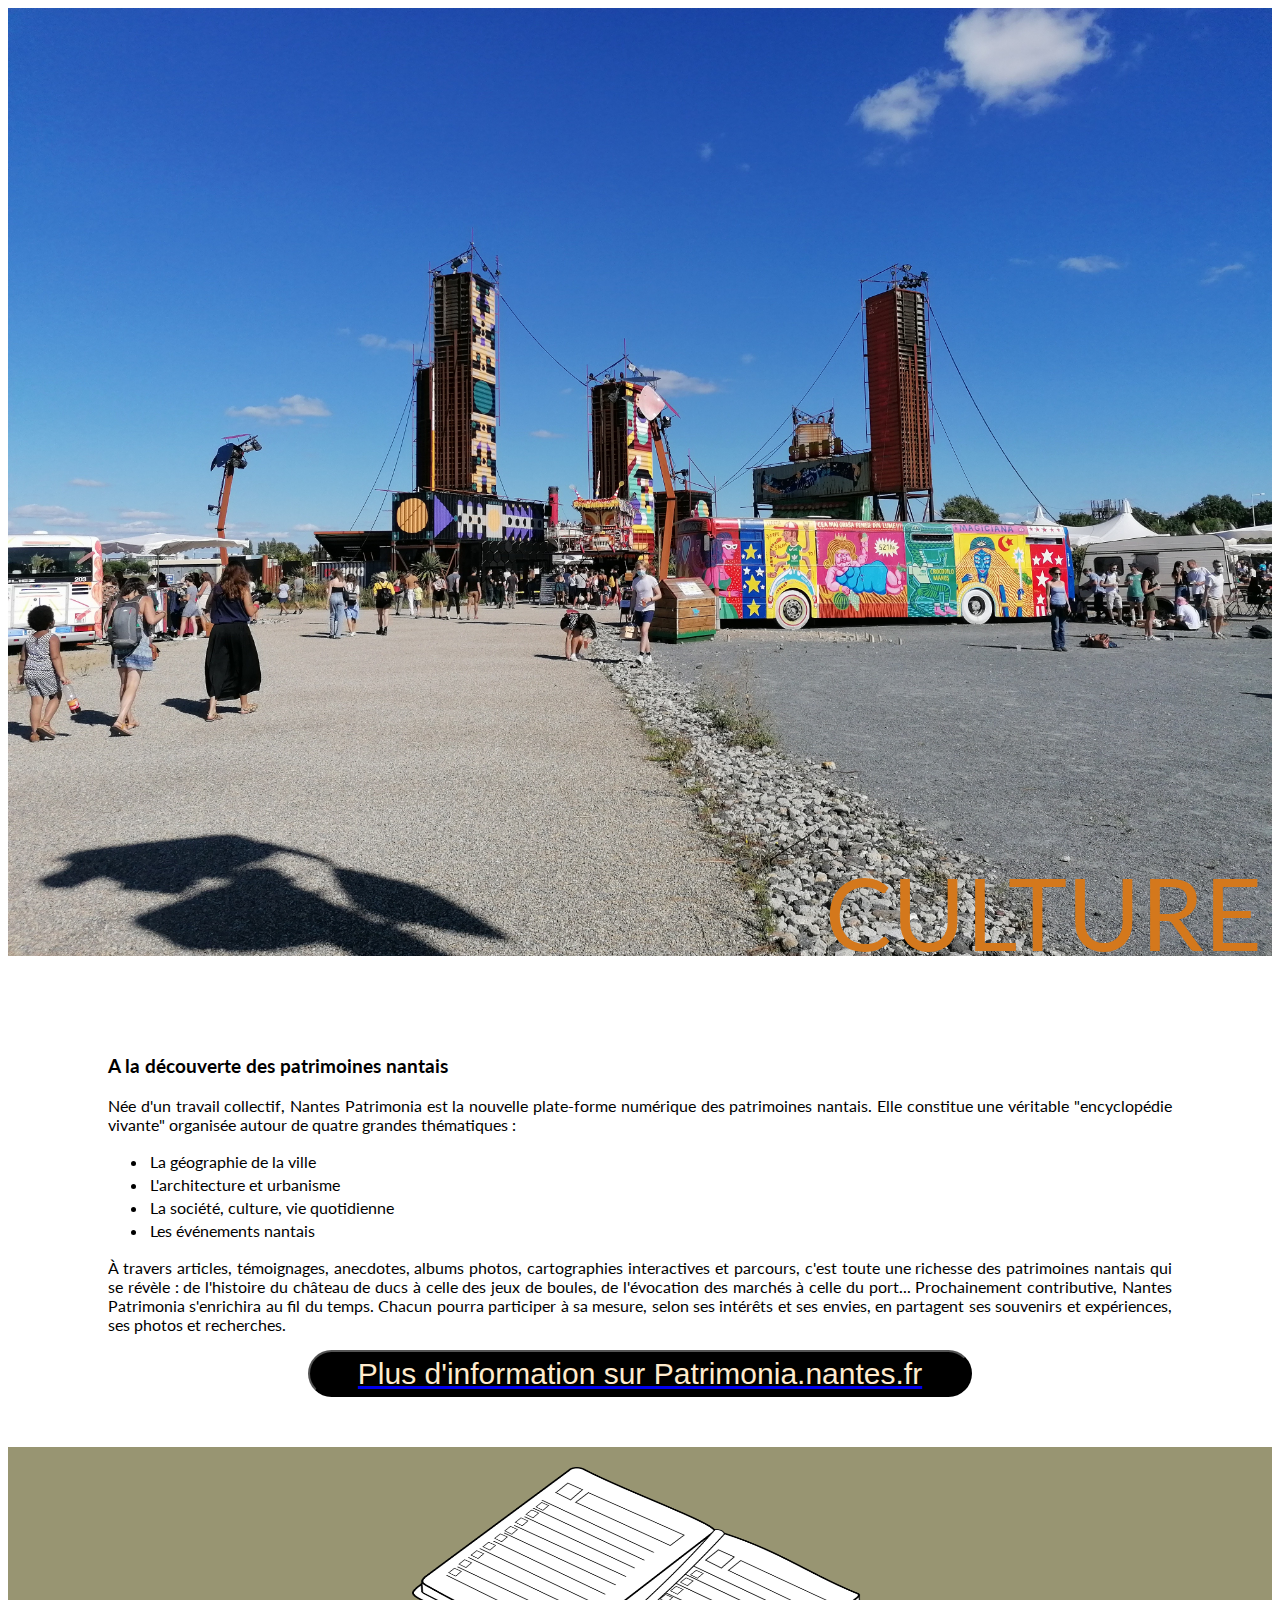
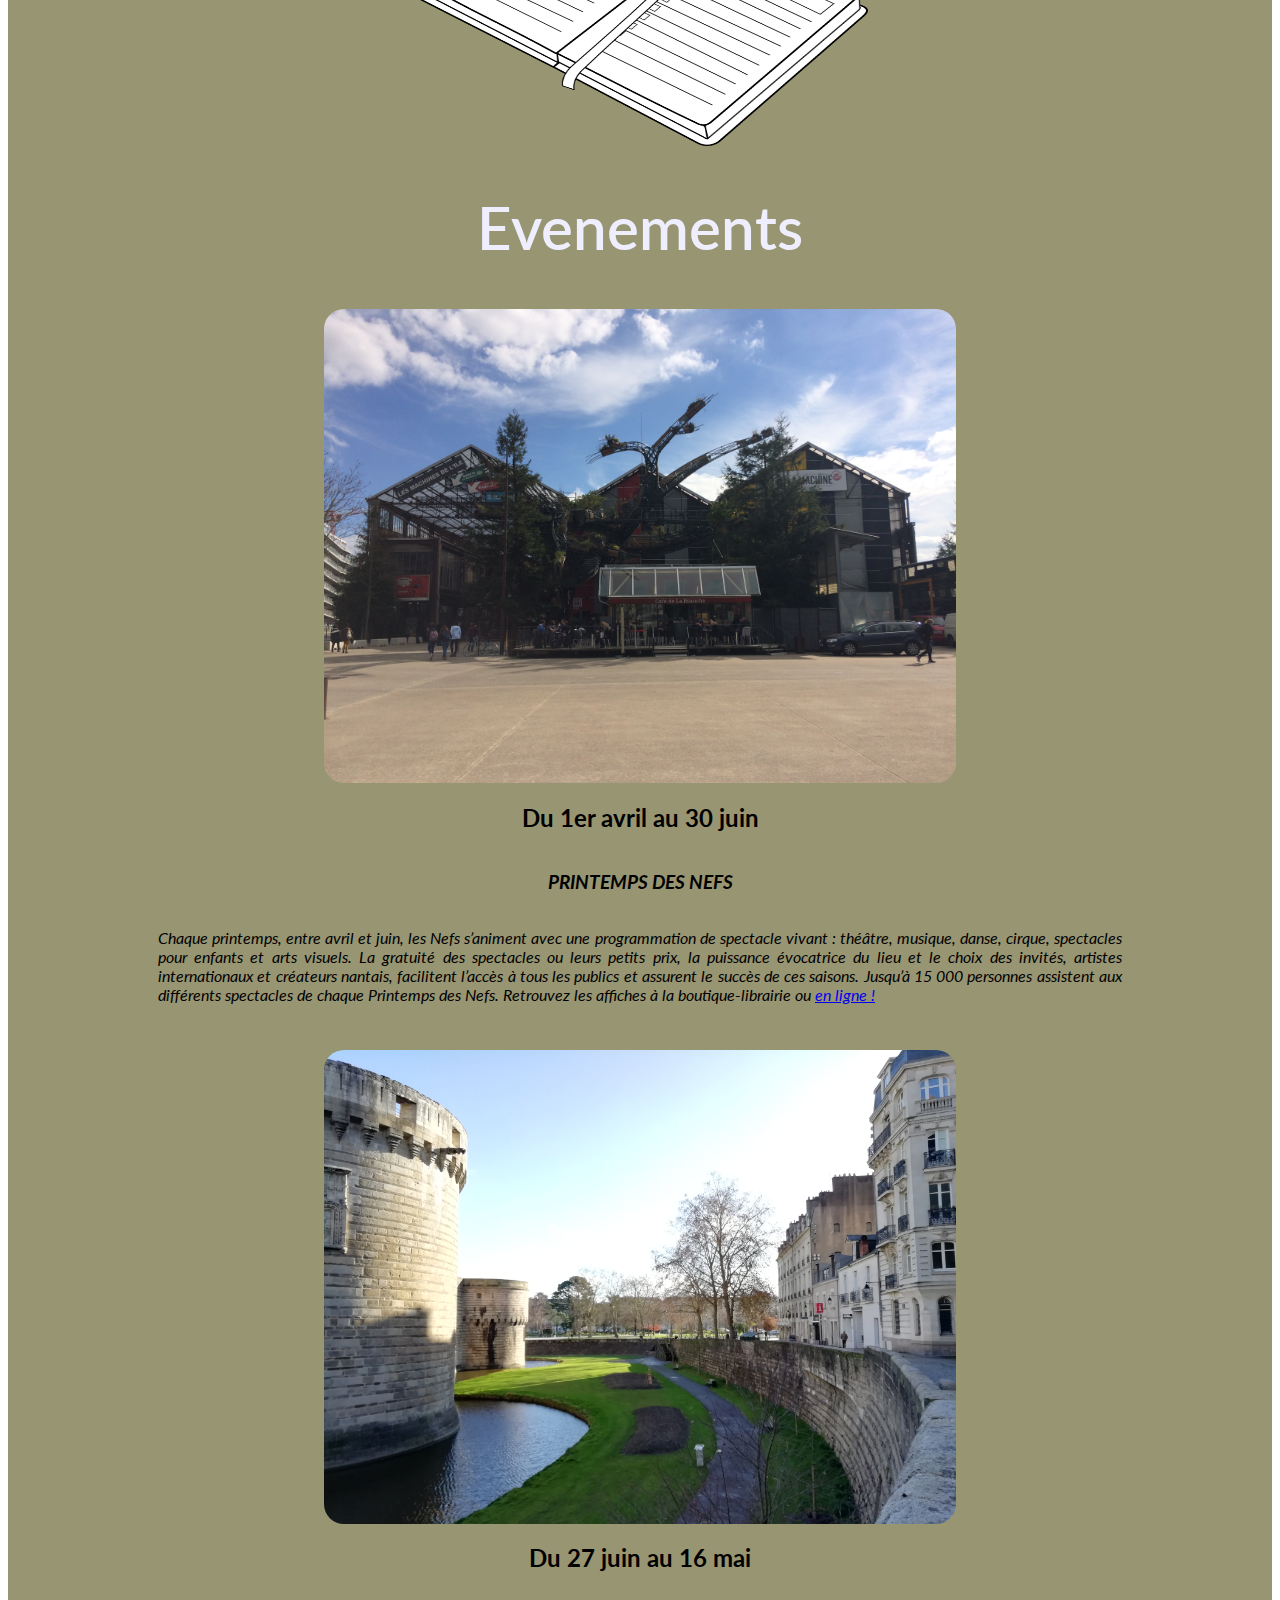
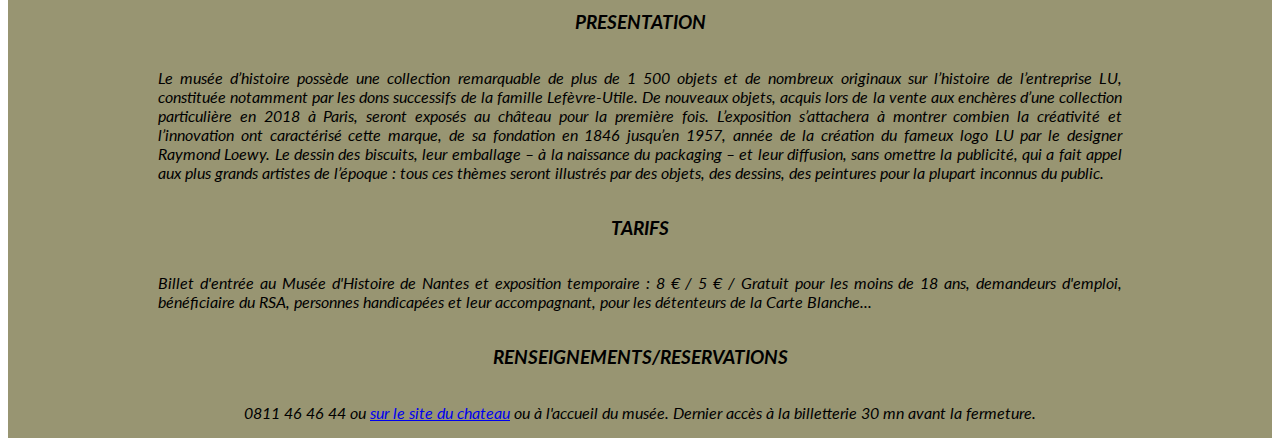
<file: dev/Evenement/index.html>
<!DOCTYPE html>
<html lang="en">
<head>
    <meta charset="UTF-8">
    <meta http-equiv="X-UA-Compatible" content="IE=edge">
    <title>Page évenement</title>
    <link href="style.css" rel="stylesheet">
    <link href="https://fonts.googleapis.com/css2?family=Lato&display=swap" rel="stylesheet">
</head>
<body>
    <section class="presentation">
        <img class="cultureImage" src="IMG_20200726_174320.jpg" alt="Photo de transfert">
        
            <p class="culture">CULTURE</p>
        
            <h3>A la découverte des patrimoines nantais </h3>

            <p class="cultureTexte">
            Née d'un travail collectif, Nantes Patrimonia est la nouvelle plate-forme numérique des patrimoines nantais. Elle constitue une véritable "encyclopédie vivante" organisée autour de quatre grandes thématiques :</p>
                <ul>
                    <li class="cultureTexteLi" >La géographie de la ville</li>
                    <li class="cultureTexteLi">L'architecture et urbanisme</li>
                    <li class="cultureTexteLi">La société, culture, vie quotidienne</li>
                    <li class="cultureTexteLi">Les événements nantais</li>
                </ul>      
            
            <p class="cultureTexte">À travers articles, témoignages, anecdotes, albums photos, cartographies interactives et parcours, c'est toute une richesse des patrimoines nantais qui se révèle : de l'histoire du château de ducs à celle des jeux de boules, de l'évocation des marchés à celle du port...

            Prochainement contributive, Nantes Patrimonia s'enrichira au fil du temps. Chacun pourra participer à sa mesure, selon ses intérêts et ses envies, en partagent ses souvenirs et expériences, ses photos et recherches.</p>
            <a href="https://patrimonia.nantes.fr" target="_blank"> <input class="cultureInput" type="button" value="Plus d'information sur Patrimonia.nantes.fr"> </a>
             
            </p>

        
    </section>

    <div class="divEvenement">
        <img class="evenementImage"src="scheduler-152958_1280.png" alt="Photo d'un calendrier">
        <p class=evenements>Evenements</p>
        <!-- 1er évènement-->
            <img class="presentationImage" src="IMG_0538.JPG" alt="Photo des machines de l'ile"> 
            <h2>Du 1er avril au 30 juin</h2>
 
                <h3 class="descriptionEvenement">PRINTEMPS DES NEFS</h3> 
     
                    <p class="descriptionEvenement">
             Chaque printemps, entre avril et juin, les Nefs s’animent avec une programmation de spectacle vivant : théâtre, musique, danse, cirque, spectacles pour enfants et arts visuels.
             La gratuité des spectacles ou leurs petits prix, la puissance évocatrice du lieu et le choix des invités, artistes internationaux et créateurs nantais, facilitent l’accès à tous les publics et assurent le succès de ces saisons. Jusqu’à 15 000 personnes assistent aux différents spectacles de chaque Printemps des Nefs.
             
             Retrouvez les affiches à la boutique-librairie ou <a target="_blank" href="https://boutique.lesmachines-nantes.fr/fr/">en ligne !</a>
                    </p>

        <!-- 2ème évènement-->
            <img class="presentationImage" src="IMG_20201217_142008.jpg" alt="Photo du chateau"> 
            <h2>Du 27 juin au 16 mai </h2>
            
                <h3 class="descriptionEvenement">PRESENTATION</h3> 
                
                    <p class="descriptionEvenement">Le musée d’histoire possède une collection remarquable de plus de 1 500 objets et de nombreux originaux sur l’histoire de l’entreprise LU, constituée notamment par les dons successifs de la famille Lefèvre-Utile. De nouveaux objets, acquis lors de la vente aux enchères d’une collection particulière en 2018 à Paris, seront exposés au château pour la première fois.

                    L’exposition s’attachera à montrer combien la créativité et l’innovation ont caractérisé cette marque, de sa fondation en 1846 jusqu’en 1957, année de la création du fameux logo LU par le designer Raymond Loewy.
            
                    Le dessin des biscuits, leur emballage – à la naissance du packaging – et leur diffusion, sans omettre la publicité, qui a fait appel aux plus grands artistes de l’époque : tous ces thèmes seront illustrés par des objets, des dessins, des peintures pour la plupart inconnus du public.
                    </p>
        
                <h3 class="descriptionEvenement">TARIFS</h3>

                    <p class="descriptionEvenement">
                    Billet d'entrée au Musée d'Histoire de Nantes et exposition temporaire :
                    8 € / 5 € / Gratuit pour les moins de 18 ans, demandeurs d'emploi, bénéficiaire du RSA, personnes handicapées et leur accompagnant, pour les détenteurs de la Carte Blanche...</p> 
            
                <h3 class="descriptionEvenement">RENSEIGNEMENTS/RESERVATIONS</h3>

                    <p class="descriptionEvenement">0811 46 46 44 ou <a target="_blank" href="http://www.chateaunantes.fr">sur le site du chateau</a> ou à l'accueil du musée.
            
                    Dernier accès à la billetterie 30 mn avant la fermeture.</p>

    </div>
</body>
</html>
</file>
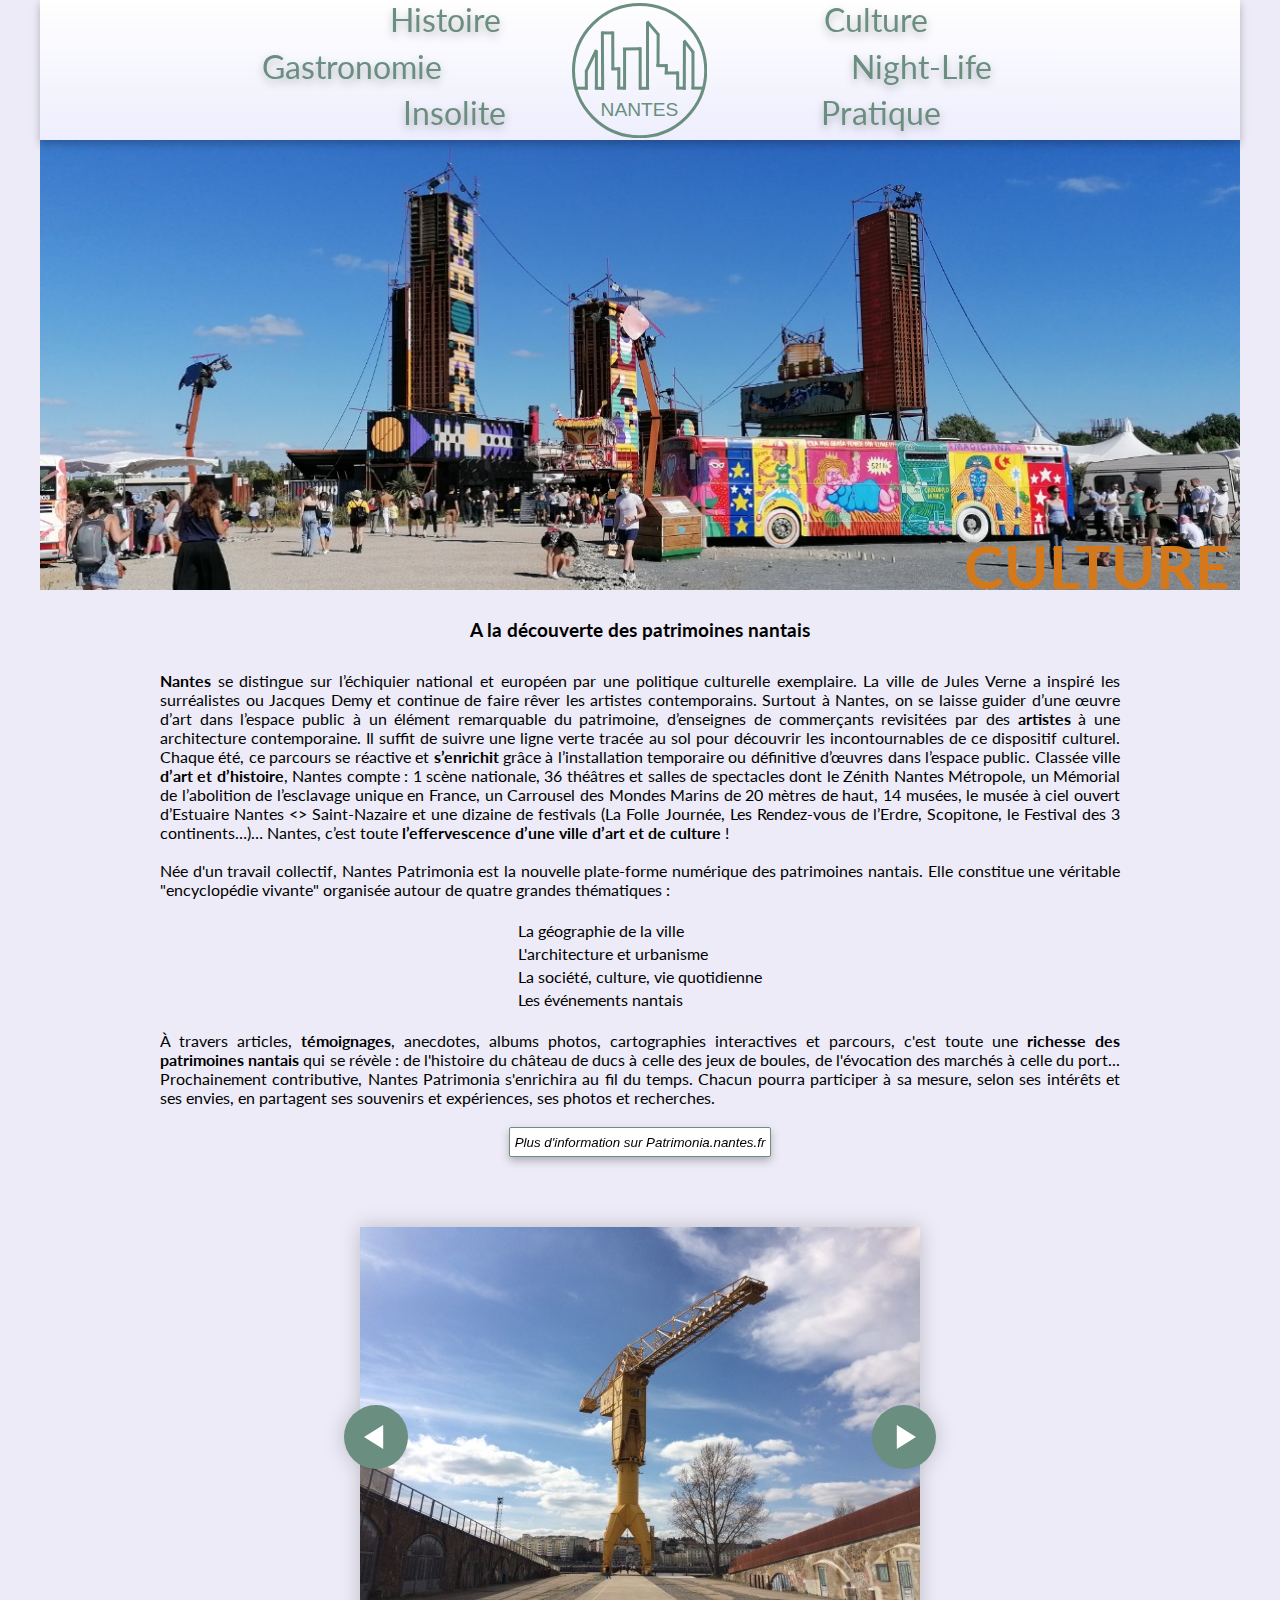
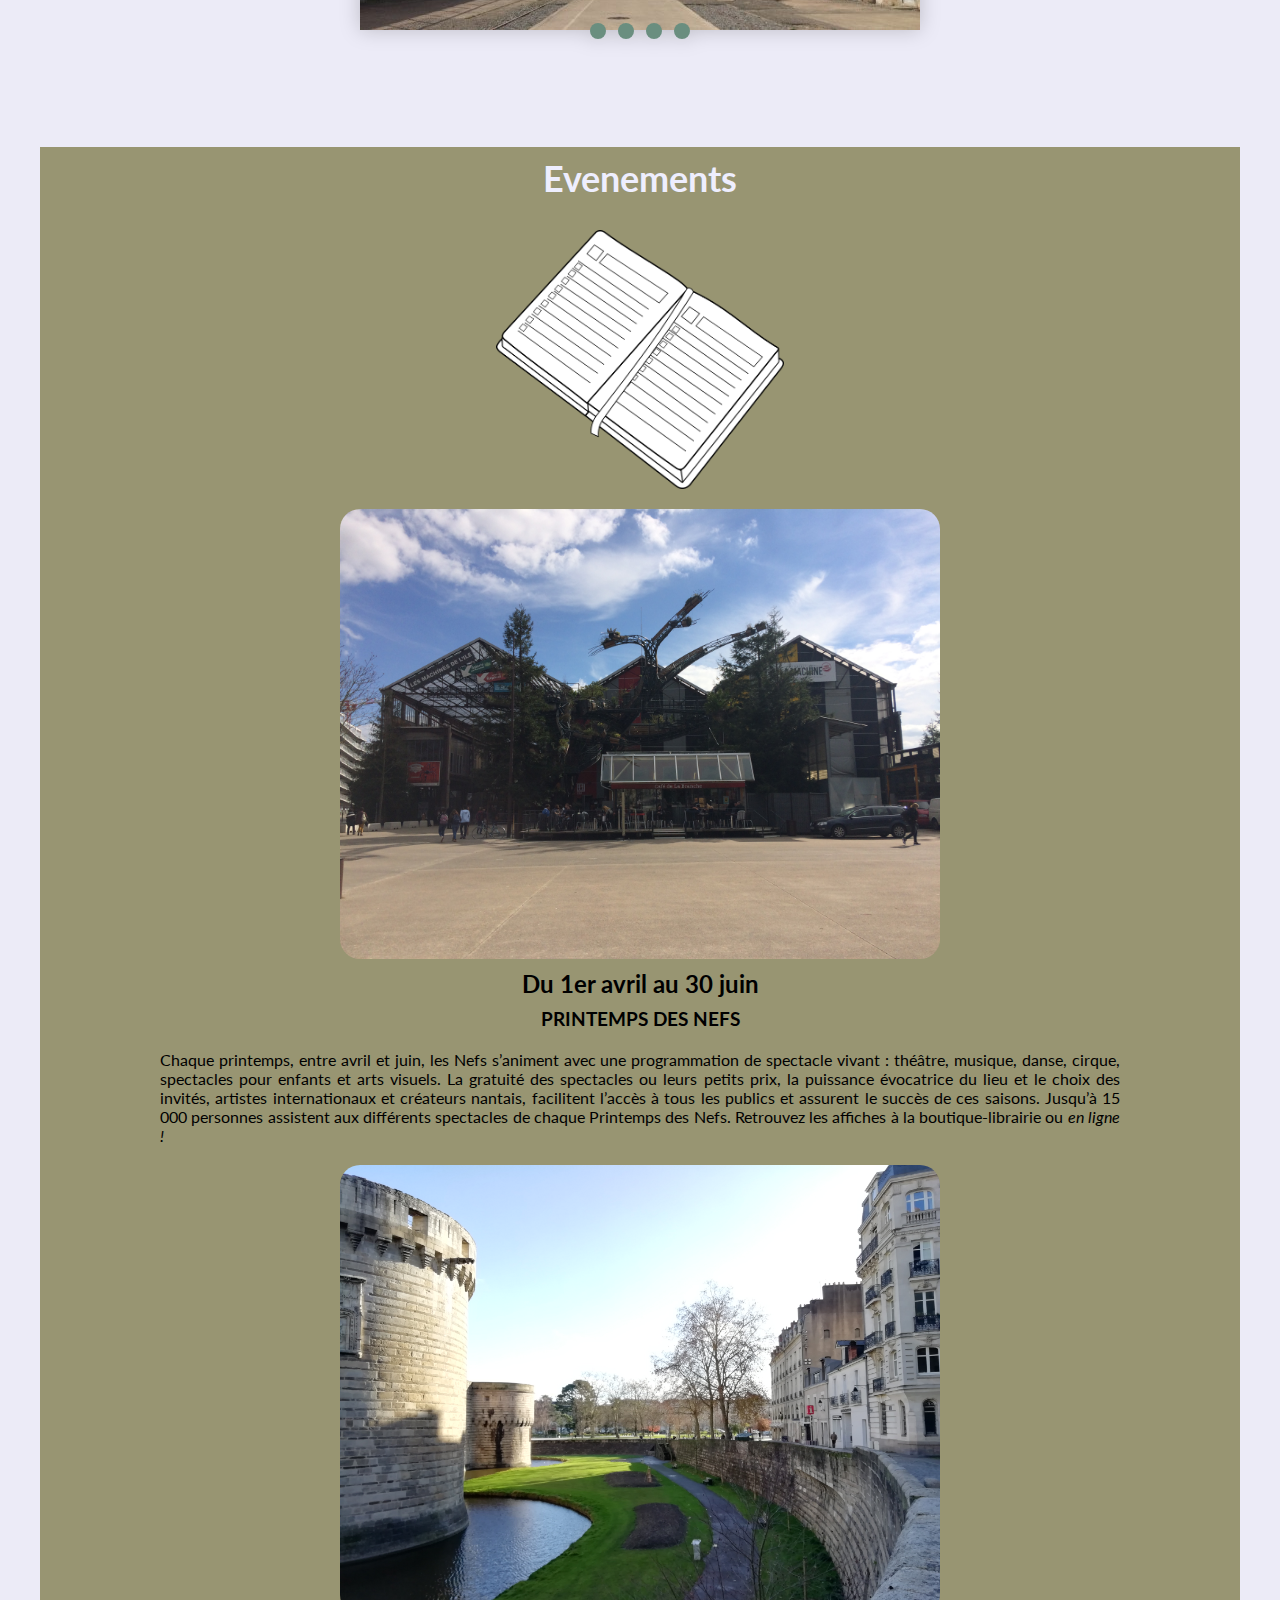
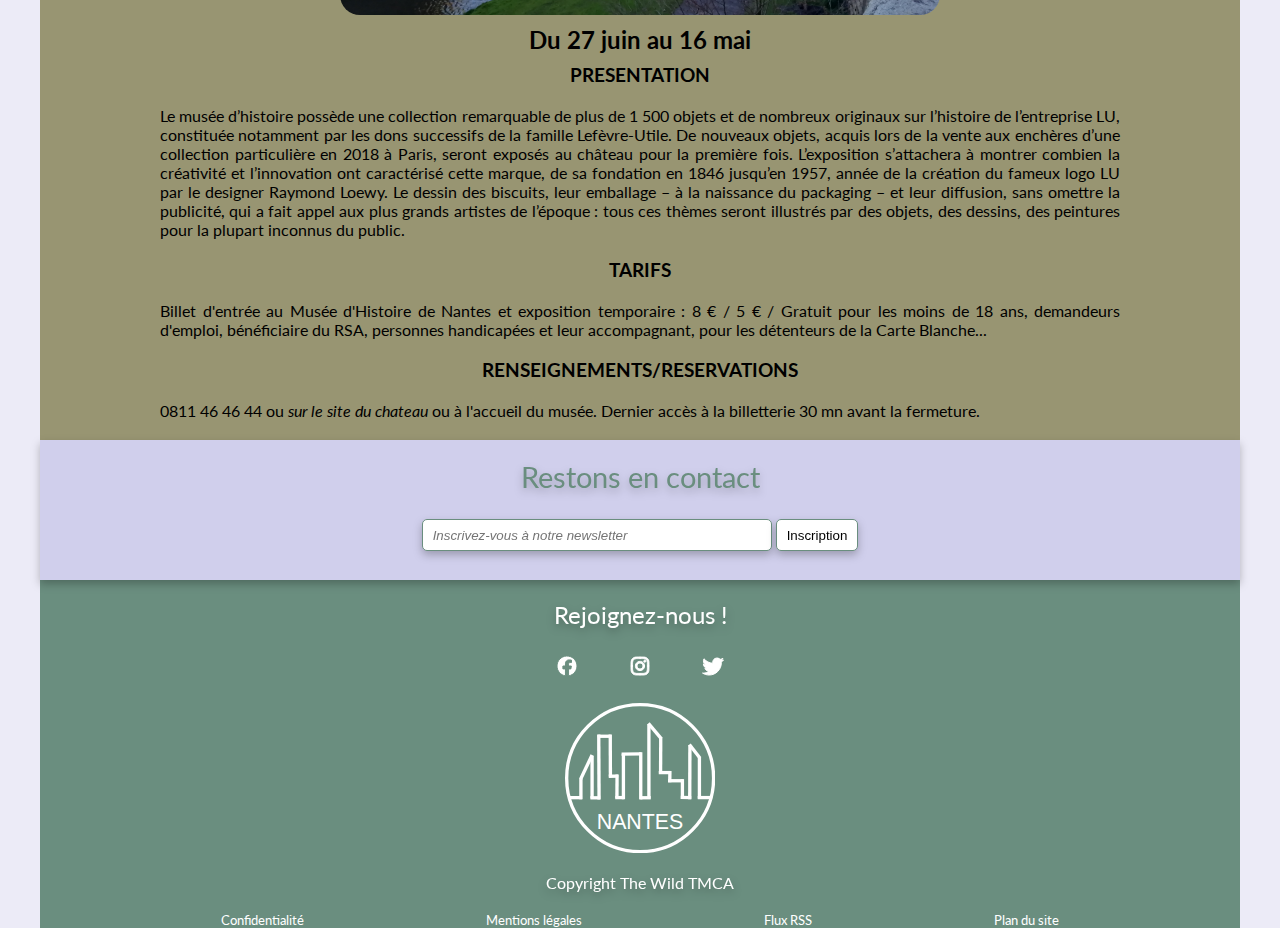
<file: culture.html>
<!DOCTYPE html>
<html lang="en">

<head>
    <meta charset="UTF-8">
    <meta http-equiv="X-UA-Compatible" content="IE=edge">
    <meta name="viewport" content="width=device-width, initial-scale=1.0">
    <title>Nantes | Culture</title>
    <link rel="stylesheet" href="./styles/globalStyles.css">
    <link rel="stylesheet" href="./styles/culture.css">
    <link rel="stylesheet" href="./styles/carousel.css">
    <link rel="preconnect" href="https://fonts.gstatic.com">
    <link href="https://fonts.googleapis.com/css2?family=Lato&display=swap" rel="stylesheet">
</head>

<body>
    <header>
        <!-- Burger Menu Controls & Links for Mobile -->
        <div class="navContainer">
            <input class="burger-check" id="burger-check" type="checkbox">
            <label for="burger-check" class="burger"></label>
            <nav id="navigation1" class="navigation">
                <ul>
                    <li><a href="./culture.html">Histoire</a></li>
                    <li><a href="./culture.html">Culture</a></li>
                    <li><a href="./culture.html">Gastronomie</a></li>
                    <li><a href="./culture.html">Night-Life</a></li>
                    <li><a href="./culture.html">Insolite</a></li>
                    <li><a href="./practical.html">Pratique</a></li>
                </ul>
            </nav>
        </div>

        <!-- Desktop Menu Links -->
        <a class="headLogo" href="./index.html"><img class="headLogo" src="./assets/NANTESlogoHeader.svg"
                alt="Home"></a>
        <div class="desktopNav hist"><a href="./culture.html">Histoire</a></div>
        <div class="desktopNav cult"><a href="./culture.html">Culture</a></div>
        <div class="desktopNav gast"><a class="gLink" href="./culture.html">Gastronomie</a></div>
        <div class="desktopNav night"><a href="./culture.html">Night-Life</a></div>
        <div class="desktopNav insol"><a href="./culture.html">Insolite</a></div>
        <div class="desktopNav prat"><a href="./practical.html">Pratique</a></div>
    </header>

    <main>
        <img class="cultureImage" src="./assets/events/transfer.jpg" alt="Photo de transfert">

        <h2 class="culture">CULTURE</h2>

        <section class="presentation">


            <h3>A la découverte des patrimoines nantais </h3>
            <p class="cultureTexte">
                <b>Nantes </b>se distingue sur l’échiquier national et européen par une politique culturelle exemplaire.
                La ville de Jules Verne a inspiré les surréalistes ou Jacques Demy et <b></b>continue de faire rêver</b>
                les artistes contemporains.
                Surtout à Nantes, on se laisse guider d’une œuvre d’art dans l’espace public à un élément remarquable du
                patrimoine, d’enseignes de commerçants revisitées par des <b>artistes</b> à une architecture
                contemporaine. Il suffit de suivre une ligne verte tracée au sol pour découvrir les incontournables de
                ce dispositif culturel. Chaque été, ce parcours se réactive et <b>s’enrichit</b> grâce à l’installation
                temporaire ou définitive d’œuvres dans l’espace public.
                Classée ville <b>d’art et d’histoire</b>, Nantes compte : 1 scène nationale, 36 théâtres et salles de
                spectacles dont le Zénith Nantes Métropole, un Mémorial de l’abolition de l’esclavage unique en France,
                un Carrousel des Mondes Marins de 20 mètres de haut, 14 musées, le musée à ciel ouvert d’Estuaire Nantes
                <> Saint-Nazaire et une dizaine de festivals (La Folle Journée, Les Rendez-vous de l’Erdre, Scopitone,
                    le Festival des 3 continents…)… Nantes, c’est toute <b>l’effervescence d’une ville d’art et de
                        culture</b> !
                    <br><br>

                    Née d'un travail collectif, Nantes Patrimonia est la nouvelle plate-forme numérique des patrimoines
                    nantais. Elle constitue une véritable "encyclopédie vivante" organisée autour de quatre grandes
                    thématiques :
            </p>
            <ul>
                <li class="cultureTexteLi">La géographie de la ville</li>
                <li class="cultureTexteLi">L'architecture et urbanisme</li>
                <li class="cultureTexteLi">La société, culture, vie quotidienne</li>
                <li class="cultureTexteLi">Les événements nantais</li>
            </ul>

            <p class="cultureTexte">
                À travers articles, <b>témoignages</b>, anecdotes, albums photos, cartographies
                interactives et parcours, c'est toute une <b>richesse des patrimoines nantais</b> qui se révèle : de
                l'histoire
                du château de ducs à celle des jeux de boules, de l'évocation des marchés à celle du port...

                Prochainement contributive, Nantes Patrimonia s'enrichira au fil du temps. Chacun pourra participer à sa
                mesure, selon ses intérêts et ses envies, en partagent ses souvenirs et expériences, ses photos et
                recherches.</p>

            <button class="cultureInput"> <a href="https://patrimonia.nantes.fr/home.html" target="_blank"> Plus
                    d'information sur Patrimonia.nantes.fr</a></button>


        </section>

        <section class="carousel" aria-label="Gallery">
            <ol class="carousel__viewport">
                <li id="carousel__slide1" tabindex="0" class="carousel__slide">
                    <div class="carousel__snapper">
                        <a href="#carousel__slide4" class="carousel__prev">Go to last slide</a>
                        <a href="#carousel__slide2" class="carousel__next">Go to next slide</a>
                        <img src="./assets/carousel/carroussel1.JPG" alt="">
                    </div>
                </li>
                <li id="carousel__slide2" tabindex="0" class="carousel__slide">
                    <div class="carousel__snapper"></div>
                    <a href="#carousel__slide1" class="carousel__prev">Go to previous slide</a>
                    <a href="#carousel__slide3" class="carousel__next">Go to next slide</a>
                    <img src="./assets/carousel/carroussel2.JPG" alt="">
                </li>
                <li id="carousel__slide3" tabindex="0" class="carousel__slide">
                    <div class="carousel__snapper"></div>
                    <a href="#carousel__slide2" class="carousel__prev">Go to previous slide</a>
                    <a href="#carousel__slide4" class="carousel__next">Go to next slide</a>
                    <img src="./assets/carousel/carroussel3.JPG" alt="">
                </li>
                <li id="carousel__slide4" tabindex="0" class="carousel__slide">
                    <div class="carousel__snapper"></div>
                    <a href="#carousel__slide3" class="carousel__prev">Go to previous slide</a>
                    <a href="#carousel__slide1" class="carousel__next">Go to first slide</a>
                    <img src="./assets/carousel/carroussel4.JPG" alt="">
                </li>
            </ol>
            <aside class="carousel__navigation">
                <ol class="carousel__navigation-list">
                    <li class="carousel__navigation-item">
                        <a href="#carousel__slide1" class="carousel__navigation-button">Go to slide 1</a>
                    </li>
                    <li class="carousel__navigation-item">
                        <a href="#carousel__slide2" class="carousel__navigation-button">Go to slide 2</a>
                    </li>
                    <li class="carousel__navigation-item">
                        <a href="#carousel__slide3" class="carousel__navigation-button">Go to slide 3</a>
                    </li>
                    <li class="carousel__navigation-item">
                        <a href="#carousel__slide4" class="carousel__navigation-button">Go to slide 4</a>
                    </li>
                </ol>
            </aside>
        </section>

        <div class="divEvenement">
            <h2 class=evenements>Evenements</h2 <!-- 1er évènement-->

            <img class="evenementImage" src="./assets/events/scheduler-152958_1280.png" alt="Photo d'un calendrier">
            <img class="presentationImage" src="./assets/events/IMG_0538.JPG" alt="Photo des machines de l'ile">
            <h2>Du 1er avril au 30 juin</h2>

            <h3 class="descriptionEvenement">PRINTEMPS DES NEFS</h3>

            <p class="descriptionEvenement">
                Chaque printemps, entre avril et juin, les Nefs s’animent avec une programmation de spectacle vivant :
                théâtre, musique, danse, cirque, spectacles pour enfants et arts visuels.
                La gratuité des spectacles ou leurs petits prix, la puissance évocatrice du lieu et le choix des
                invités, artistes internationaux et créateurs nantais, facilitent l’accès à tous les publics et assurent
                le succès de ces saisons. Jusqu’à 15 000 personnes assistent aux différents spectacles de chaque
                Printemps des Nefs.

                Retrouvez les affiches à la boutique-librairie ou <a target="_blank"
                    href="https://boutique.lesmachines-nantes.fr/fr/">en ligne !</a>
            </p>

            <!-- 2ème évènement-->
            <img class="presentationImage" src="./assets/events/IMG_20201217_142008.jpg" alt="Photo du chateau">
            <h2>Du 27 juin au 16 mai </h2>

            <h3 class="descriptionEvenement">PRESENTATION</h3>

            <p class="descriptionEvenement">Le musée d’histoire possède une collection remarquable de plus de 1 500
                objets et de nombreux originaux sur l’histoire de l’entreprise LU, constituée notamment par les dons
                successifs de la famille Lefèvre-Utile. De nouveaux objets, acquis lors de la vente aux enchères d’une
                collection particulière en 2018 à Paris, seront exposés au château pour la première fois.

                L’exposition s’attachera à montrer combien la créativité et l’innovation ont caractérisé cette marque,
                de sa fondation en 1846 jusqu’en 1957, année de la création du fameux logo LU par le designer Raymond
                Loewy.

                Le dessin des biscuits, leur emballage – à la naissance du packaging – et leur diffusion, sans omettre
                la publicité, qui a fait appel aux plus grands artistes de l’époque : tous ces thèmes seront illustrés
                par des objets, des dessins, des peintures pour la plupart inconnus du public.
            </p>

            <h3 class="descriptionEvenement">TARIFS</h3>

            <p class="descriptionEvenement">
                Billet d'entrée au Musée d'Histoire de Nantes et exposition temporaire :
                8 € / 5 € / Gratuit pour les moins de 18 ans, demandeurs d'emploi, bénéficiaire du RSA, personnes
                handicapées et leur accompagnant, pour les détenteurs de la Carte Blanche...</p>

            <h3 class="descriptionEvenement">RENSEIGNEMENTS/RESERVATIONS</h3>

            <p class="descriptionEvenement">0811 46 46 44 ou <a target="_blank" href="http://www.chateaunantes.fr">sur
                    le site du chateau</a> ou à l'accueil du musée.

                Dernier accès à la billetterie 30 mn avant la fermeture.</p>

        </div>
    </main>

    <section class="newsletterDiv">
        <h2 class="newsletterTitle">Restons en contact</h2>
        <input class="newsletterForm" type="text" placeholder="Inscrivez-vous à notre newsletter">
        <input class="newsletterButton" type="submit" value="Inscription">
    </section>
    <footer>
        <div class="footerDiv">
            <h2 class="socialTitle">Rejoignez-nous !</h2>
            <div class="socialIcons">
                <img class="facebookIcon" src="./assets/facebook.svg" alt="facebookIcon">
                <img class="instagramIcon" src="./assets/instagram.svg" alt="instagramIcon">
                <img class="twitterIcon" src="./assets/twitter.svg" alt="twitterIcon">
            </div>
            <img class="logoFooter" src="./assets/NANTESlogoFooter.svg" alt="Logo">
            <h4 class="copyright">Copyright The Wild TMCA</h4>
            <ul class="navFooter">
                <li>Confidentialité</li>
                <li>Mentions légales</li>
                <li>Flux RSS</li>
                <li>Plan du site</li>
            </ul>
        </div>
    </footer>
</body>

</html>
</file>
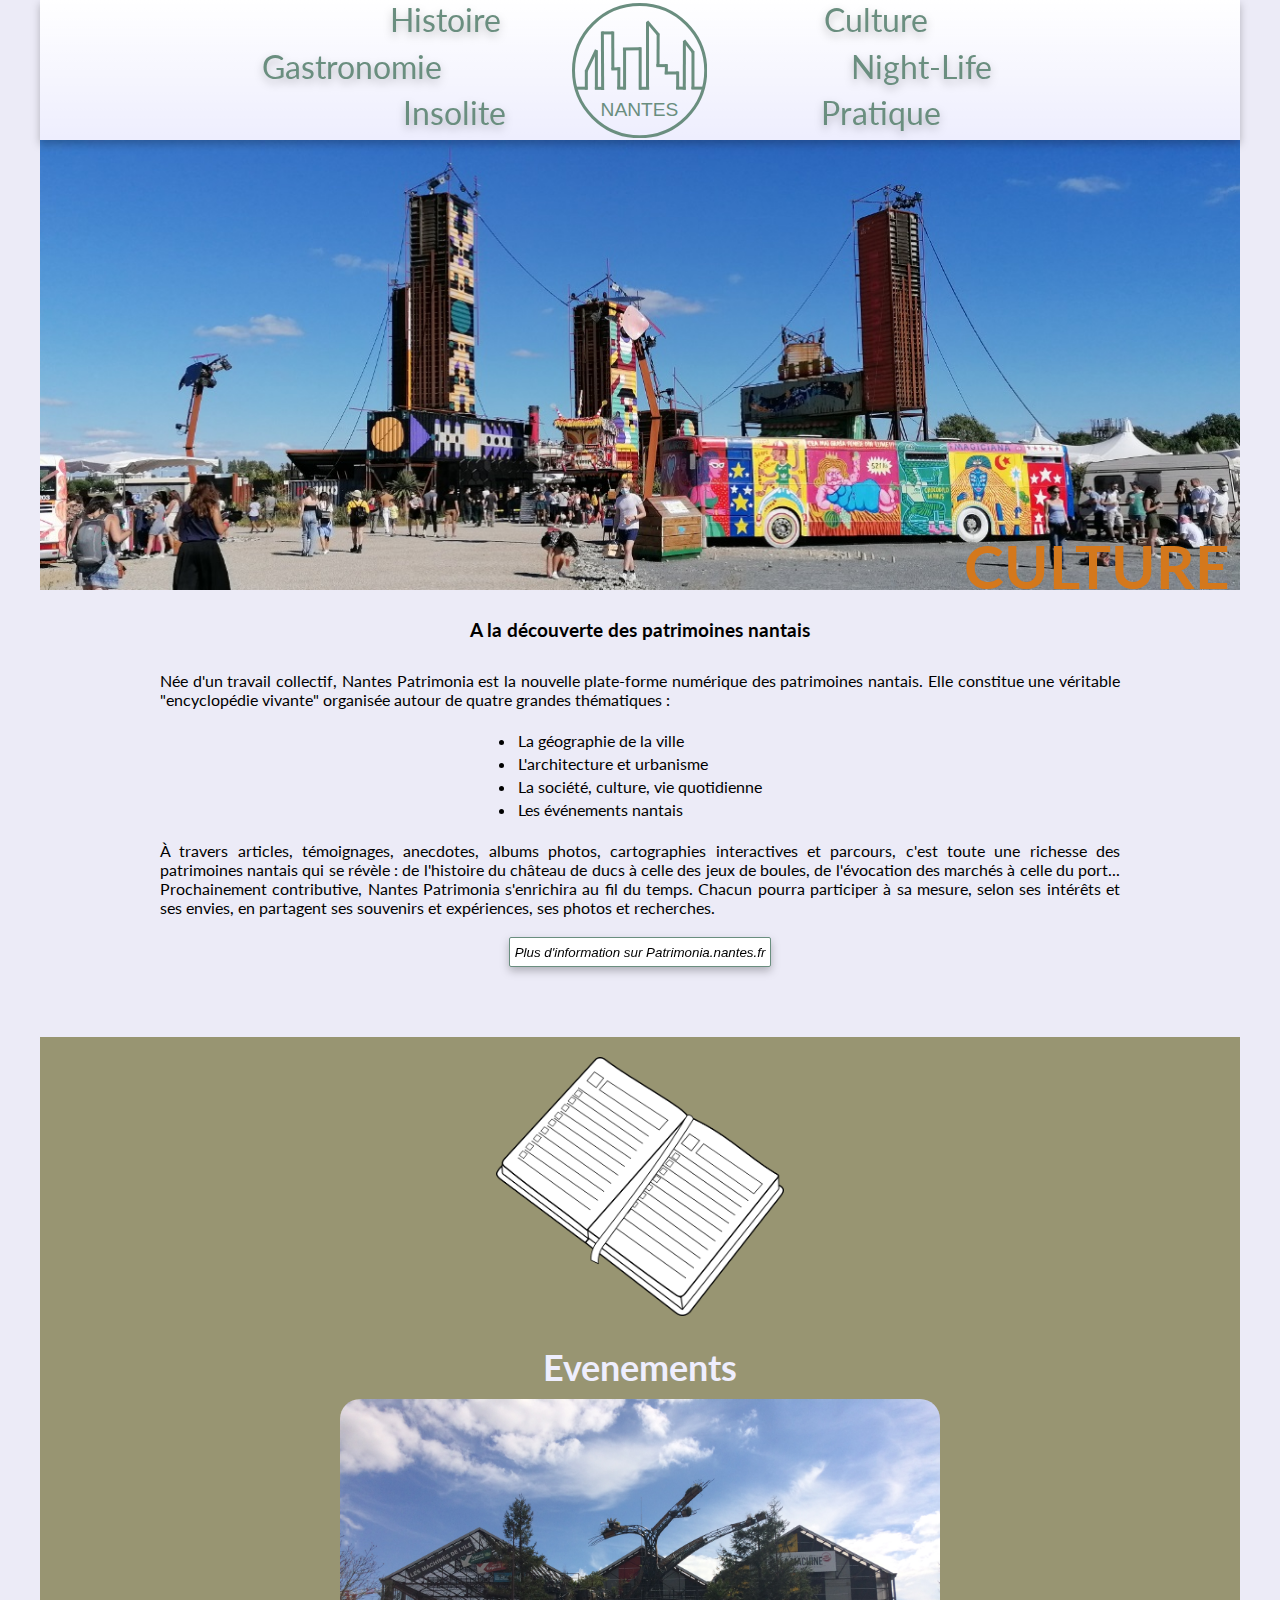
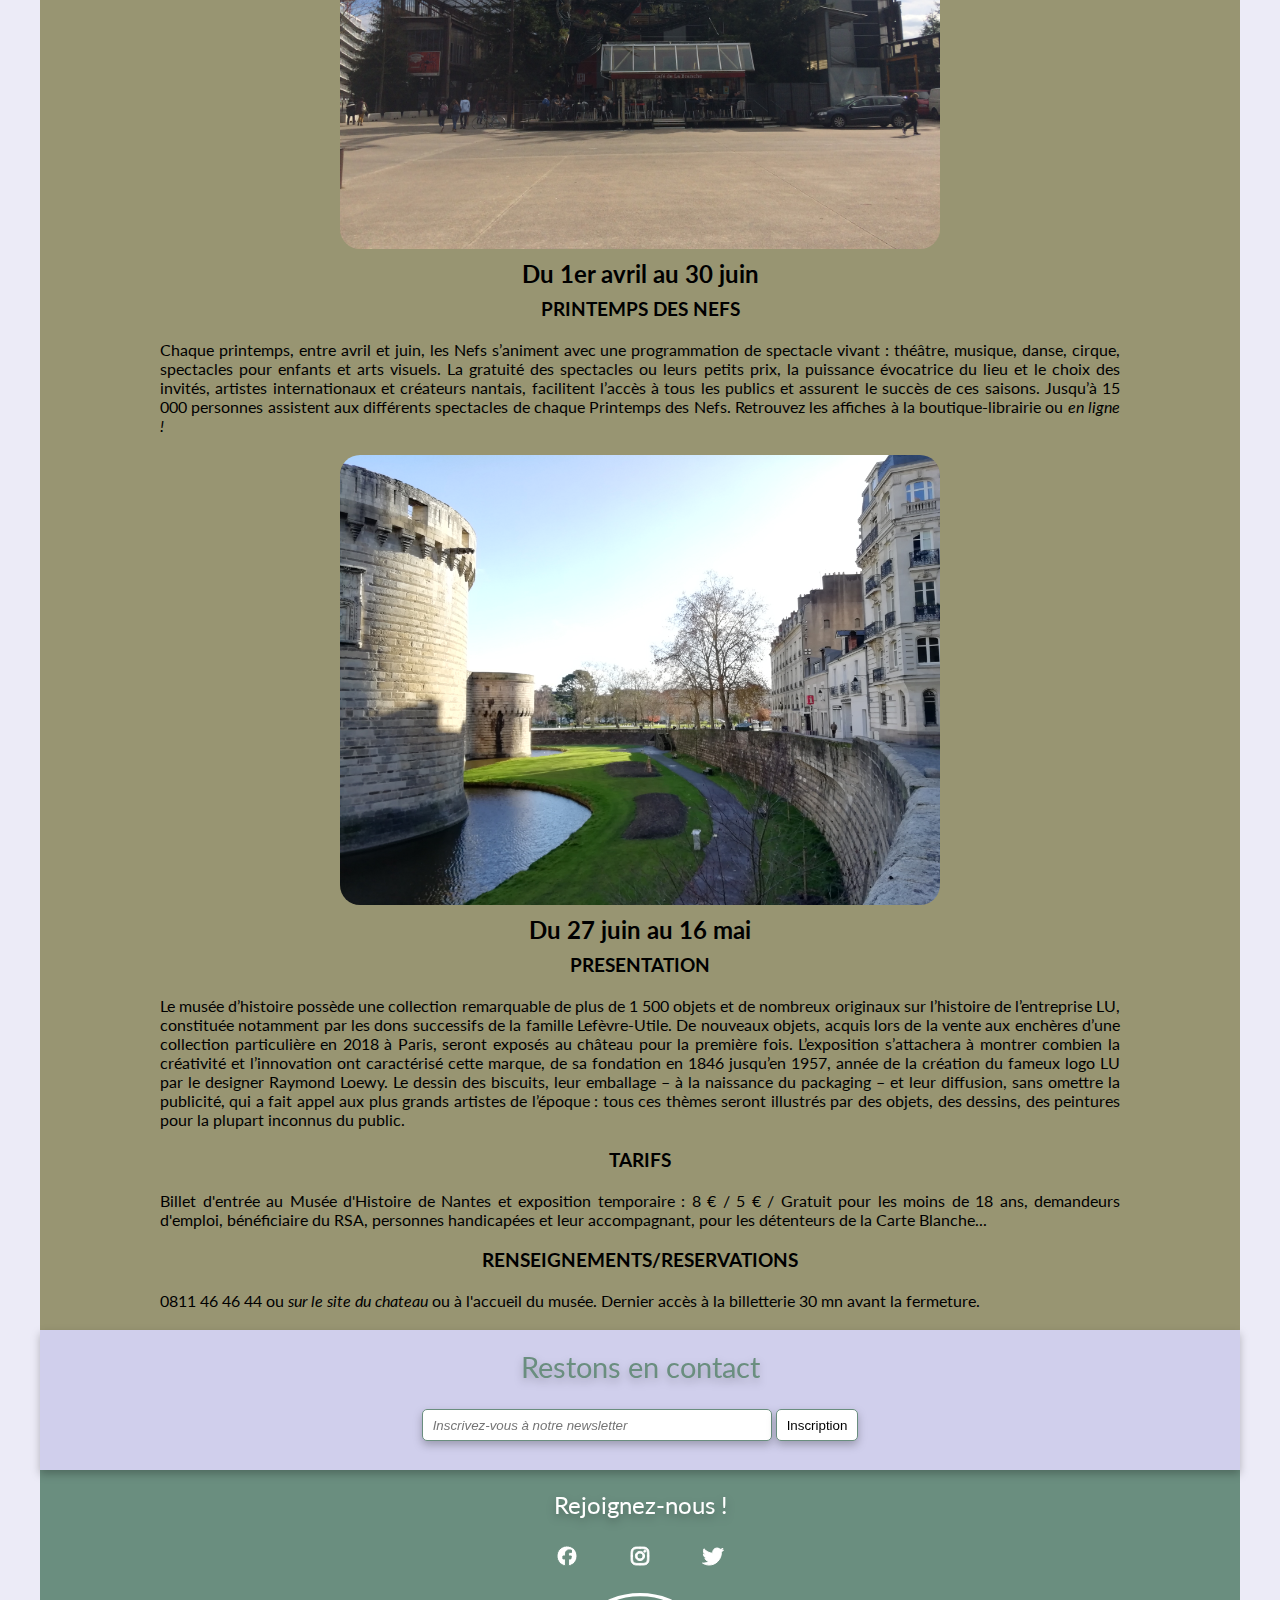
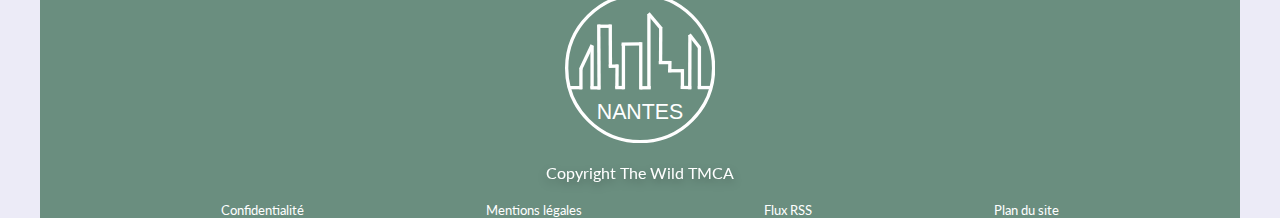
<file: events.html>
<!DOCTYPE html>
<html lang="en">

<head>
    <meta charset="UTF-8">
    <meta http-equiv="X-UA-Compatible" content="IE=edge">
    <meta name="viewport" content="width=device-width, initial-scale=1.0">
    <title>Nantes Events</title>
    <link rel="stylesheet" href="/styles/globalStyles.css">
    <link rel="stylesheet" href="/styles/events.css">
    <link rel="preconnect" href="https://fonts.gstatic.com">
    <link href="https://fonts.googleapis.com/css2?family=Lato&display=swap" rel="stylesheet">
</head>

<body>
    <header>
        <!-- Burger Menu Controls & Links for Mobile -->
        <div class="navContainer">
            <input class="burger-check" id="burger-check" type="checkbox">
            <label for="burger-check" class="burger"></label>
            <nav id="navigation1" class="navigation">
                <ul>
                    <li><a href="#">Histoire</a></li>
                    <li><a href="#">Culture</a></li>
                    <li><a href="#">Gastronomie</a></li>
                    <li><a href="#">Night-Life</a></li>
                    <li><a href="#">Insolite</a></li>
                    <li><a href="#">Pratique</a></li>
                </ul>
            </nav>
        </div>

        <!-- Desktop Menu Links -->
        <img class="headLogo" src="/assets/NANTESlogoHeader.svg" alt="">
        <div class="desktopNav hist"><a href="#">Histoire</a></div>
        <div class="desktopNav cult"><a href="#">Culture</a></div>
        <div class="desktopNav gast"><a class="gLink" href="#">Gastronomie</a></div>
        <div class="desktopNav night"><a href="#">Night-Life</a></div>
        <div class="desktopNav insol"><a href="#">Insolite</a></div>
        <div class="desktopNav prat"><a href="#">Pratique</a></div>
    </header>

    <main>
        <img class="cultureImage" src="/assets/events/transfer.jpg" alt="Photo de transfert">

        <h2 class="culture">CULTURE</h2>

        <section class="presentation">


            <h3>A la découverte des patrimoines nantais </h3>

            <p class="cultureTexte">
                Née d'un travail collectif, Nantes Patrimonia est la nouvelle plate-forme numérique des patrimoines
                nantais. Elle constitue une véritable "encyclopédie vivante" organisée autour de quatre grandes
                thématiques :</p>
            <ul>
                <li class="cultureTexteLi">La géographie de la ville</li>
                <li class="cultureTexteLi">L'architecture et urbanisme</li>
                <li class="cultureTexteLi">La société, culture, vie quotidienne</li>
                <li class="cultureTexteLi">Les événements nantais</li>
            </ul>

            <p class="cultureTexte">À travers articles, témoignages, anecdotes, albums photos, cartographies
                interactives et parcours, c'est toute une richesse des patrimoines nantais qui se révèle : de l'histoire
                du château de ducs à celle des jeux de boules, de l'évocation des marchés à celle du port...

                Prochainement contributive, Nantes Patrimonia s'enrichira au fil du temps. Chacun pourra participer à sa
                mesure, selon ses intérêts et ses envies, en partagent ses souvenirs et expériences, ses photos et
                recherches.</p>
            <button class="cultureInput"> <a href="https://patrimonia.nantes.fr/home.html" target="_blank"> Plus
                    d'information sur Patrimonia.nantes.fr</a></button>


        </section>

        <div class="divEvenement">
            <img class="evenementImage" src="/assets/events/scheduler-152958_1280.png" alt="Photo d'un calendrier">
            <h2 class=evenements>Evenements</h2 <!-- 1er évènement-->
            <img class="presentationImage" src="/assets/events/IMG_0538.JPG" alt="Photo des machines de l'ile">
            <h2>Du 1er avril au 30 juin</h2>

            <h3 class="descriptionEvenement">PRINTEMPS DES NEFS</h3>

            <p class="descriptionEvenement">
                Chaque printemps, entre avril et juin, les Nefs s’animent avec une programmation de spectacle vivant :
                théâtre, musique, danse, cirque, spectacles pour enfants et arts visuels.
                La gratuité des spectacles ou leurs petits prix, la puissance évocatrice du lieu et le choix des
                invités, artistes internationaux et créateurs nantais, facilitent l’accès à tous les publics et assurent
                le succès de ces saisons. Jusqu’à 15 000 personnes assistent aux différents spectacles de chaque
                Printemps des Nefs.

                Retrouvez les affiches à la boutique-librairie ou <a target="_blank"
                    href="https://boutique.lesmachines-nantes.fr/fr/">en ligne !</a>
            </p>

            <!-- 2ème évènement-->
            <img class="presentationImage" src="/assets/events/IMG_20201217_142008.jpg" alt="Photo du chateau">
            <h2>Du 27 juin au 16 mai </h2>

            <h3 class="descriptionEvenement">PRESENTATION</h3>

            <p class="descriptionEvenement">Le musée d’histoire possède une collection remarquable de plus de 1 500
                objets et de nombreux originaux sur l’histoire de l’entreprise LU, constituée notamment par les dons
                successifs de la famille Lefèvre-Utile. De nouveaux objets, acquis lors de la vente aux enchères d’une
                collection particulière en 2018 à Paris, seront exposés au château pour la première fois.

                L’exposition s’attachera à montrer combien la créativité et l’innovation ont caractérisé cette marque,
                de sa fondation en 1846 jusqu’en 1957, année de la création du fameux logo LU par le designer Raymond
                Loewy.

                Le dessin des biscuits, leur emballage – à la naissance du packaging – et leur diffusion, sans omettre
                la publicité, qui a fait appel aux plus grands artistes de l’époque : tous ces thèmes seront illustrés
                par des objets, des dessins, des peintures pour la plupart inconnus du public.
            </p>

            <h3 class="descriptionEvenement">TARIFS</h3>

            <p class="descriptionEvenement">
                Billet d'entrée au Musée d'Histoire de Nantes et exposition temporaire :
                8 € / 5 € / Gratuit pour les moins de 18 ans, demandeurs d'emploi, bénéficiaire du RSA, personnes
                handicapées et leur accompagnant, pour les détenteurs de la Carte Blanche...</p>

            <h3 class="descriptionEvenement">RENSEIGNEMENTS/RESERVATIONS</h3>

            <p class="descriptionEvenement">0811 46 46 44 ou <a target="_blank" href="http://www.chateaunantes.fr">sur
                    le site du chateau</a> ou à l'accueil du musée.

                Dernier accès à la billetterie 30 mn avant la fermeture.</p>

        </div>
    </main>

    <section class="newsletterDiv">
        <h2 class="newsletterTitle">Restons en contact</h2>
        <input class="newsletterForm" type="text" placeholder="Inscrivez-vous à notre newsletter">
        <input class="newsletterButton" type="submit" value="Inscription">
    </section>
    <footer>
        <div class="footerDiv">
            <h2 class="socialTitle">Rejoignez-nous !</h2>
            <div class="socialIcons">
                <img class="facebookIcon" src="/assets/facebook.svg" alt="facebookIcon">
                <img class="instagramIcon" src="/assets/instagram.svg" alt="instagramIcon">
                <img class="twitterIcon" src="/assets/twitter.svg" alt="twitterIcon">
            </div>
            <img class="logoFooter" src="/assets/NANTESlogoFooter.svg" alt="Logo">
            <h4 class="copyright">Copyright The Wild TMCA</h4>
            <ul class="navFooter">
                <li>Confidentialité</li>
                <li>Mentions légales</li>
                <li>Flux RSS</li>
                <li>Plan du site</li>
            </ul>
        </div>
    </footer>
</body>

</html>
</file>
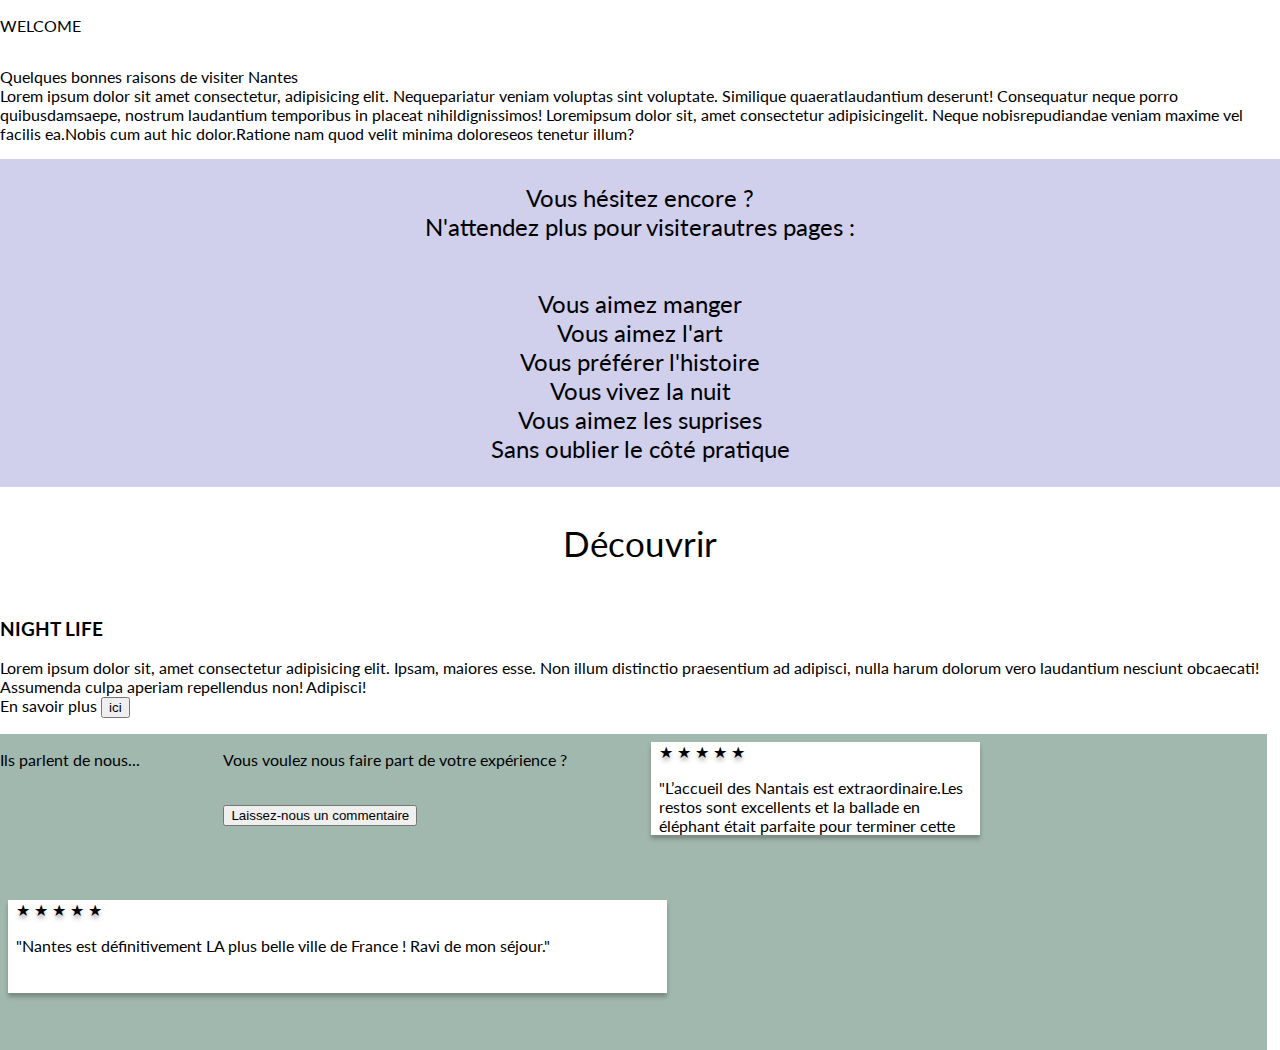
<file: dev/content.html>
<!DOCTYPE html>
<html lang="en">
<head>
    <meta charset="UTF-8">
    <meta http-equiv="X-UA-Compatible" content="IE=edge">
    <meta name="viewport" content="width=device-width, initial-scale=1.0">
    <title>Content Dev Branch</title>
    <link href="content.css" rel="stylesheet">
    <link rel="preconnect" href="https://fonts.gstatic.com">
    <link href="https://fonts.googleapis.com/css2?family=Lato&display=swap" rel="stylesheet">
</head>
<body>
    <!--Header goes here-->
    <main class="hero">
        <div class="welcomeBackground">
            <p class="welcomeTitle">WELCOME</p>
        </div>

        <section class="welcomeBloc">
            <p><span>Quelques bonnes raisons de visiter Nantes</span><br>
            Lorem ipsum dolor sit amet consectetur, adipisicing elit.  Nequepariatur veniam voluptas sint voluptate. Similique  quaeratlaudantium deserunt! Consequatur neque porro quibusdamsaepe,  nostrum laudantium temporibus in placeat nihildignissimos!   Loremipsum dolor sit, amet consectetur adipisicingelit. Neque    nobisrepudiandae veniam maxime vel facilis ea.Nobis cum aut hic   dolor.Ratione nam quod velit minima doloreseos tenetur illum?</p>
        </section>

        <section class="discoverItems">
            <p>Vous hésitez encore ?<br> 
            N'attendez plus pour visiterautres pages :</p>
            <ul>
                <ol><a href="page_gastronomie">Vous aimez manger</a></ol>
                <ol><a href="page_art">Vous aimez l'art</a></ol>
                <ol><a href="page_histoire">Vous préférer l'histoire</a></ol>
                <ol><a href="page_night_life">Vous vivez la nuit</a></ol>
                <ol><a href="page_insolite">Vous aimez les suprises</a></ol>
                <ol><a href="page_pratique">Sans oublier le côté pratique</a></ol>
            </ul>
        </section>

        <p class="titreDecouvrir">Découvrir</p>

        <section class="nightLifeBloc">
        <h3 class="nightLifeTitle">NIGHT LIFE</h3>
        <p>Lorem ipsum dolor sit, amet consectetur adipisicing elit. Ipsam, maiores esse. Non illum distinctio praesentium ad adipisci, nulla harum dolorum vero laudantium nesciunt obcaecati! Assumenda culpa aperiam repellendus non! Adipisci! <br>
        En savoir plus <button>ici</button></p>
        </section>

        <!-- SECTION COMMENTAIRES -->

        <section class="commentsSection">
            <div class="commentsMessage">
                <p>Ils parlent de nous...</p>
            </div>

            <div class="comment1">
                <div class="stars">★ ★ ★ ★ ★</div>
                <p>"L’accueil des Nantais est extraordinaire.Les restos sont excellents et la ballade en éléphant était parfaite pour terminer cette   journée"</p>
            </div>

            <div class="comment2">
                <div class="stars">★ ★ ★ ★ ★</div>
                <p>"Nantes est définitivement LA plus belle ville de France ! Ravi de mon séjour." </p>
            </div>

            <div class="letComment">
                <p>Vous voulez nous faire part de votre expérience ?</p><br/>
                <button class="button">Laissez-nous un commentaire</button>
            </div>
        </section>

    </main>
    <!--Footer goes here-->
</body>
</html>
</file>
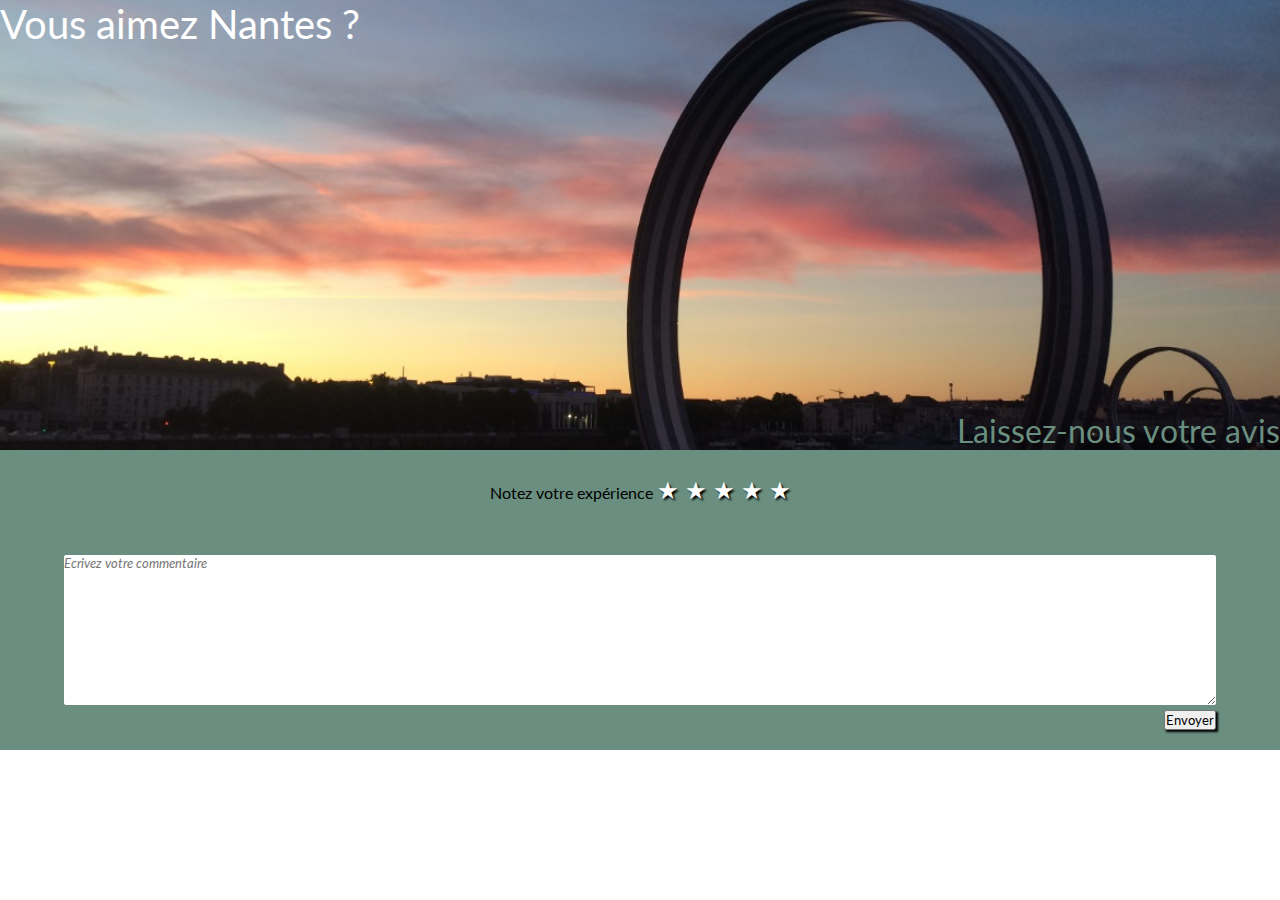
<file: dev/form.html>
<!DOCTYPE html>
<html lang="en">
<head>
    <meta charset="UTF-8">
    <meta http-equiv="X-UA-Compatible" content="IE=edge">
    <meta name="viewport" content="width=device-width, initial-scale=1.0">
    <link rel="stylesheet" href="form.css">
    <link rel="preconnect" href="https://fonts.gstatic.com">
<link href="https://fonts.googleapis.com/css2?family=Lato&display=swap" rel="stylesheet">
    <title>Document</title>
</head>
<body>
    <!-- Header goes here -->
    <section>
        <div class="hero">
            <h1 class="title1">Vous aimez Nantes ?</h1>
            <h2 class="title2">Laissez-nous votre avis</h2>
        </div>
        <div class="form">
            <p>Notez votre expérience <span class="stars"><span class="star1">★</span> <span class="star2">★</span> <span class="star3">★</span> <span class="star4">★</span> <span class="star5">★</span> </span></p>
            <label for="commentForm"></label>
            <textarea name="commentForm" id="commentForm" placeholder="Ecrivez votre commentaire"></textarea>
            <input class="formButton" type="button" value="Envoyer">
        </div>
    </section>
    <!-- Footer goes here -->    
</body>
</html>
</file>
<file: dev/Evenement/style.css>
body {
    font-family : "lato", sans serif;
    
}

/* Desktop */

/* Section présentation de la culture */

.presentation {
    margin-bottom: 50px;
}

.cultureImage {
    width: 100%;
    height: 100%;

}
.culture {
    font-size: 150px;
    line-height: 86px;
    color: #d4781c;
    margin-top: -90px;
    text-align: right;
    margin-right: 10px;
}


.cultureTexte , h3 {
    display: block;
    margin-left: 100px;
    margin-right: 100px;
    text-align: justify;
}

.cultureTexteLi {
    
    margin-left: 100px;
    margin-right: 100px;
    text-align: justify;
    padding: 2px;
}


.cultureInput {
    font-size: auto;
    display: block;
    margin: auto;
    border-radius: 4rem;
    background-color: black;
    color: blanchedalmond;
    padding: .3rem 3rem;
    vertical-align: middle;
}

/* Section présentation d'un évènement */

.divEvenement {
    background-color: #989572;
    text-align: center;
}

.evenementImage {
    
    display: block;
    width: 456px;
    height: 279px;
    margin-right: auto;
    margin-left: auto;
    padding-top: 20px;
    
}

.evenements {
       
    font-weight: 600;
    font-size: 36px;
    line-height: 43px;
    color:#EEEEFE;
    text-align: center;
    border-top: 2px;

}

.texteEvenement {

    left: 50px;
    top: 1426px;
    color:white;
    border-top: solid 2px;
    padding-top: 40px;

}



.presentationImage {
width: 50%;
display: block;
margin-right: auto;
margin-left: auto;
border-radius: 20px;

}


.descriptionEvenement {
display: inline-block;
margin-left: 150px;
margin-right: 150px;
text-align: justify;

}

/* Mobile */

@media (min-width: 688px) {


/* Section présentation de la culture */

.presentation {
    margin-bottom: 50px;
}

.cultureImage {
    width: 100%;
    height: 100%;

}

.culture {
    font-size: 100px;
    line-height: 86px;
    color: #d4781c;
    margin-top: -90px;
    text-align: right;
    margin-right: 10px;
}


.cultureTexte , h3 {
    display: block;
    margin-left: 100px;
    margin-right: 100px;
    text-align: justify;
}

.cultureTexteLi {
    
    margin-left: 100px;
    margin-right: 100px;
    text-align: justify;
    padding: 2px;
}


.cultureInput {
    font-size: 30px;
    display: block;
    margin: auto;
    border-radius: 4rem;
    background-color: black;
    color: blanchedalmond;
    padding: .3rem 3rem;
    vertical-align: middle;
}

/* Section présentation d'un évènement */

.divEvenement {
    background-color: #989572;
    text-align: center;
}

.evenementImage {
    
    display: block;
    width: 456px;
    height: 279px;
    margin-right: auto;
    margin-left: auto;
    padding-top: 20px;
    
}

.evenements {
       
    font-weight: 600;
    font-size: 60px;
    line-height: 43px;
    color:#EEEEFE;
    text-align: center;

}

.texteEvenement {

    left: 50px;
    top: 1426px;
    color:white;
    border-top: solid 2px;
    padding-top: 40px;

}



.presentationImage {
    width: 50%;
    display: block;
    margin-right: auto;
    margin-left: auto;
    margin-top: 30px;
    border-radius: 20px;

}


.descriptionEvenement {
    display: inline-block;
    margin-left: 150px;
    margin-right: 150px;
    text-align: justify;
    font-style: italic;

}

}
</file>
<file: styles/globalStyles.css>
/* THIS FILE FOR GLOBAL STYLES - HEADER, FOOTER, GLOBAL BODY RULES */
/* couleur mauve clair #D0CFEC */
/* couleur vert #6A8E7F */


* {
    margin: 0;
    padding: 0;
    box-sizing: border-box;
}

body {
  font-family : "Lato", "Helvetica", sans serif;
  max-width: 1200px;
  margin: 0 auto;
  background-color: #ECEBF7;
}

/* TEMPORARY MAIN STYLES */
/* main {
    padding: 50px;
} */

/* START HEADER STYLES */
header {
    height: 12vh;
    background: linear-gradient(180deg, #FFFFFF 0%, rgba(255, 255, 255, 0) 100%), #EEEEFE;
    filter: drop-shadow(0px 4px 4px rgba(0, 0, 0, 0.25));
    font-family: "lato", sans-serif;
    color: #6A8E7F;
    font-size: 30px;
    display: flex;
    justify-content: flex-start;
    align-items: flex-start;
  }
  
  .navContainer {
    margin-left: 20px;
    margin-top: 4vh;
  }
  
  .headLogo {
    width: 10vh;
    height: 10vh;
    align-self: center;
  }
  
  /* BURGER CSS */
  .burger {
    display: inline-block;
    border: 0;
    background: none;
    outline: 0;
    padding: 0;
    cursor: pointer;
    border-bottom: 4px solid #6A8E7F;
    width: 28px;
    transition: border-bottom 1s ease-in-out;
    -webkit-transition: border-bottom 1s ease-in-out;
  }
  .burger::-moz-focus-inner {
    border: 0;
    padding: 0;
  }
  .burger:before {
    content: "";
    display: block;
    border-bottom: 4px solid #6A8E7F;
    width: 100%;
    margin-bottom: 5px;
    transition: transform 0.5s ease-in-out;
    -webkit-transition: -webkit-transform 0.5s ease-in-out;
  }
  .burger:after {
    content: "";
    display: block;
    border-bottom: 4px solid #6A8E7F;
    width: 100%;
    margin-bottom: 5px;
    transition: transform 0.5s ease-in-out;
    -webkit-transition: -webkit-transform 0.5s ease-in-out;
  }
  
  .burger-check {
    display: none;
  }
  
  .burger-check:checked ~ .burger {
    border-bottom: 4px solid transparent;
    transition: border-bottom 0.8s ease-in-out;
    -webkit-transition: border-bottom 0.8s ease-in-out;
  }
  .burger-check:checked ~ .burger:before {
    transform: rotate(-405deg) translateY(1px) translateX(-3px);
    -webkit-transform: rotate(-405deg) translateY(1px) translateX(-3px);
    transition: transform 0.5s ease-in-out;
    -webkit-transition: -webkit-transform 0.5s ease-in-out;
  }
  .burger-check:checked ~ .burger:after {
    transform: rotate(405deg) translateY(-4px) translateX(-5px);
    -webkit-transform: rotate(405deg) translateY(-4px) translateX(-5px);
    transition: transform 0.5s ease-in-out;
    -webkit-transition: -webkit-transform 0.5s ease-in-out;
  }
  
  .navigation {
    overflow: hidden;
    max-height: 0;
    transition: max-height 0.5s ease-in-out;

  }
  
  .burger-check:checked ~ .navigation {
    max-height: 500px;
    transition: max-height 0.5s ease-in-out;
    background-color: rgba(238, 235, 235, 0.8);
    border-radius: 10%;
  }
  
  header a {
    color: inherit;
    text-decoration: none;
  
  }
  
  header a:hover {
    text-decoration: underline;
    filter: drop-shadow(0px 4px 4px rgba(0, 0, 0, 0.25));
  }
  
  header li {
    list-style: none;
    font-size: 25px;
    padding: 6px 15px;
  }
  
  /* END BURGER CSS */
  
  /* Hide desktop nav on mobile view */
  .desktopNav {
    display: none;
  }
    
  
  /* EVERYTHING BELOW HERE desktop 688px and bigger */
    
  @media (min-width: 688px) {
  
 
    /* Hide mobile burger menu */
    .burger {
      display: none;
    }
  
    /* Show desktop nav items */
    .desktopNav {
      display: block;
      padding: 0 30px;
      filter: drop-shadow(0px 4px 4px rgba(0, 0, 0, 0.25));
    }
  
    
    /* Desktop grid container layout definition */
    header {
      height: 140px;
      display: grid;
      grid-template-columns: repeat(7, minmax(0, 1fr));
      grid-template-rows: 1fr 1fr 1fr;
      grid-auto-rows: 0;
      font-size: min(3vw, 2rem);
    }  
  
    /* Desktop grid item layout definition */
    /* all central column for logo */
    .headLogo {
      grid-column: 4 / 5;
      grid-row: 1 / 4;
      justify-self: center;
      align-self: center;
      width: 15vh;
      height: 15vh;
    }
  
   
  
  
    /* top left */
    .hist {
      grid-column: 1 / 4;
      grid-row: 1 / 2;
      justify-self: start;
      transform:translateX(min(200%, 25vw));
      transition: all 2s ease;
    }
  
    /* center left */
    .gast {
      grid-column: 1 / 4;
      grid-row: 2 / 3;
      justify-self: start;
      transform:translateX(min(100%, 15vw));
      transition: all 2.25s ease-in-out;
    }
  
    /* bottom left */
    .insol {
      grid-column: 1 / 4;
      grid-row: 3 / 4;
      justify-self: start;
      transform:translateX(min(220%, 26vw));
      transition: all 2.25s ease;
    }
  
    /* top right */
    .cult {
      grid-column: 5 / 8;
      grid-row: 1 / 2;
      justify-self: end;
      transform:translateX(min(-150%, -22vw));
      transition: all 2s ease;
    }
  
    /* center right*/
    .night {
      grid-column: 5 / 8;
      grid-row: 2 / 3;
      justify-self: end;
      transform:translateX(min(-90%, -17vw));
      transition: all 2.25s ease-in-out;
    }
  
    /* bottom right*/
    .prat {
      grid-column: 5 / 8;
      grid-row: 3 / 4;
      justify-self: end;
      transform:translateX(min(-135%, -21vw));
      transition: all 2.25s ease;
    }
      
  }

/* END HEADER STYLES */
/* START FOOTER STYLES */

/*Bloc newsletter*/

.newsletterDiv{
    font-family: 'Lato', sans-serif;
    background-color: #D0CFEC;
    color: #6A8E7F;
    padding-top: 10px;
    height: 140px;
    text-align: center;
    filter: drop-shadow(0px 4px 4px rgba(0, 0, 0, 0.25));

  }
  .newsletterForm{
    width: 70%;
    font-style: italic;
    max-width: 350px;
    height: 2rem;
    margin-top: 25px;
    border: 1px solid #6A8E7F;
    border-radius: 5px;
    padding: 0 10px;
    filter: drop-shadow(0px 4px 4px rgba(0, 0, 0, 0.25));
  }

  .newsletterButton{
      background-color: white;
    border: 1px solid #6A8E7F;
    border-radius: 5px;
    height: 2rem;
    padding: 0 10px;
    /* box-shadow: 2px 2px 0px #6A8E7F; */
    filter: drop-shadow(0px 4px 4px rgba(0, 0, 0, 0.25));
  }
  
  /*Bloc footer*/
  
  .footerDiv{
    font-family: 'Lato', sans-serif;
    background-color: #6A8E7F;
    display: flex;
    flex-direction: column;
    align-items: center;
    color: #ffffff;
    
  }
  
  .socialIcons{
    display: flex;
    justify-content: space-between;
    margin: auto;
    width: 25%;
    margin-top: 25px;
    margin-bottom: 25px;
  }
  
  .logoFooter{
    width: 18vw; /*vw = dimension en fonction de l'écran et non du parent (Div)*/
    height: 18vw;
    margin-bottom: 20px;

  }
  
  .newsletterTitle, .socialTitle, .copyright{
    font-weight: normal;
    filter: drop-shadow(0px 4px 4px rgba(0, 0, 0, 0.25));
  }

  .newsletterTitle {
      font-size: 1.8rem;
      margin-top: 10px;
  }

  .socialTitle {
      margin-top: 20px;
  }
  .copyright {
      margin-bottom: 20px;
  }
  
  /*.facebookIcon, .instagramIcon, .twitterIcon{
    width: 30px;
    height: 30px;
  }*/
  
  .navFooter{
    display: flex;
    list-style-type: none;
    width: 85%;
    justify-content: space-around;
    font-size: 0.8em;
    
  }
  
    
  /* Desktop 688px and bigger */
    
  @media (min-width: 688px) {
      .newsletterForm{
        width: 30%;
        max-width: 350px;
        font-style: italic;
      }
      .logoFooter{
        width: 18vw;
        height: 18vw;
        max-width: 150px;
        max-height: 150px;
      }
      .socialIcons{
        width: 25%;
        max-width: 170px;
      }
  }

  /* END FOOTER STYLES */
</file>
<file: styles/culture.css>
/* Mobile */

/* Section présentation de la culture */


.presentation {

    margin-bottom: 50px;
    display: flex;
    flex-direction: column;
    justify-content: space-between;
    align-items: center;
}

.presentation p {
    margin-top: 20px;
    margin-bottom: 20px;
    width: 80%;
}

.presentation h3 {
    margin-top: 10px;
    margin-bottom: 10px;
}

.cultureImage {

    width: 100%;
    height: 100%;
    max-height: 450px;
    max-width: 1200px;

}

.culture {

    font-size: 60px;
    line-height: 86px;
    color: #d4781c;
    margin-top: -70px;
    text-align: right;
    margin-right: 10px;
}

.cultureTexte {

    text-align: justify;
}

.cultureTexteLi {
    
    text-align: justify;
    padding: 2px;
}

.cultureInput {

    border-radius: 2px;
    border: 1px solid #6A8E7F;
    filter: drop-shadow(0px 4px 4px rgba(0, 0, 0, 0.25));
    height: 30px;
    padding-left: 5px;
    padding-right: 5px;
    margin-bottom: 20px;
    background-color: white;
}

main a {
    color: black;
    text-decoration: none;
    font-style: italic;
}



/* Section présentation d'un évènement */

.divEvenement {
    background-color: #989572;
    text-align: center;
    display: flex;
    flex-direction: column;
    justify-content: center;
    align-items: center;
    margin-top: 40px;
}


.evenementImage {
    
    display: block;
    max-width: 456px;
    max-height: 279px;
    padding-top: 20px;
    margin-bottom: 20px;
}

.evenements {
       
    font-size: 36px;
    line-height: 43px;
    color:#EEEEFE;
    text-align: center;
    border-top: 2px;

}

.texteEvenement {

    color:white;
    border-top: 2px;

}

.divEvenement p {
    margin-top: 20px;
    margin-bottom: 20px;
    width: 80%;
}

.divEvenement h2 {
    margin-top: 10px;
    margin-bottom: 10px;
}

.presentationImage {

    max-width: 50%;
    display: block;
    margin-right: auto;
    margin-left: auto;
    border-radius: 20px;
    
}

.descriptionEvenement {

    text-align: justify;
    
}

/* Desktop */

@media (min-width: 688px) {

    .presentation {

        margin-bottom: 50px;
    }
    
    .cultureImage {

        width: 100%;
        height: 100%;
        max-height: 450px;
        max-width: 1200px;
    
    }
    
    .culture {

        font-size: 60px;
        line-height: 86px;
        color: #d4781c;
        margin-top: -70px;
        text-align: right;
        margin-right: 10px;
    }
    
    .cultureTexte {

        text-align: justify;
    }
    
    .cultureTexteLi {
        
        text-align: justify;
        padding: 2px;
    }
    
    .cultureInput {

        border-radius: 2px;
        border: 1px solid #6A8E7F;
        filter: drop-shadow(0px 4px 4px rgba(0, 0, 0, 0.25));
        height: 30px;
        padding-left: 5px;
        padding-right: 5px;
        margin-bottom: 20px;
        background-color: white;
    }

    .cultureInput a {
        color: black;
        text-decoration: none;
    }
    
    /* Section présentation d'un évènement */
    
    .divEvenement {

        background-color: #989572;
        text-align: center;
    }
    
    
    .evenementImage {
        
        display: block;
        max-width: 456px;
        max-height: 279px;
        padding-top: 20px;
        
    }
    
    .evenements {
           
        font-size: 36px;
        line-height: 43px;
        color:#EEEEFE;
        text-align: center;
        border-top: 2px;
    
    }
    
    .texteEvenement {
    
        color:white;
        border-top: 2px;
    
    }
    
    .presentationImage {
        max-width: 50%;
        display: block;
        margin-right: auto;
        margin-left: auto;
        border-radius: 20px;
        
    }
    
    .descriptionEvenement {
        text-align: justify;
        
    }

}
</file>
<file: styles/carousel.css>
@keyframes tonext {
    75% {
      left: 0;
    }
    95% {
      left: 100%;
    }
    98% {
      left: 100%;
    }
    99% {
      left: 0;
    }
  }
  
  @keyframes tostart {
    75% {
      left: 0;
    }
    95% {
      left: -300%;
    }
    98% {
      left: -300%;
    }
    99% {
      left: 0;
    }
  }
  
  @keyframes snap {
    96% {
      scroll-snap-align: center;
    }
    97% {
      scroll-snap-align: none;
    }
    99% {
      scroll-snap-align: none;
    }
    100% {
      scroll-snap-align: center;
    }
  }
  

  /* NEEDS INTEGRATION */
  * {
    box-sizing: border-box;
    scrollbar-color: transparent transparent; /* thumb and track color */
    scrollbar-width: 0px;
  }
  
  *::-webkit-scrollbar {
    width: 0;
  }
  
  *::-webkit-scrollbar-track {
    background: transparent;
  }
  
  *::-webkit-scrollbar-thumb {
    background: transparent;
    border: none;
  }
  
  * {
    -ms-overflow-style: none;
  }
  /* END NEEDS INTEGRATION */
  
  .carousel * {
    max-height: 403px;
  }

  .carousel ol, li {
    list-style: none;
    margin: 0;
    padding: 0;
  }
  
  .carousel {
    position: relative;
    padding-top: 40%;
    filter: drop-shadow(0 0 10px #0003);
    perspective: 100px; 
    margin: 0 auto;
    height: 50%;
    width: 50%;
    max-width: 560px;
    max-height: 403px;
  }
  
  .carousel__viewport {
    position: absolute;
    top: 0;
    right: 0;
    bottom: 0;
    left: 0;
    display: flex;
    overflow-x: scroll;
    counter-reset: item;
    scroll-behavior: smooth;
    scroll-snap-type: x mandatory;
  }
  
  .carousel__slide {
    position: relative;
    flex: 0 0 100%;
    width: 100%;
    background-color: #6A8E7F;
    counter-increment: item;
  }
  
  .carousel__slide:nth-child(even) {
    background-color: #D0CFEC;
  }
  
  .carousel__slide:before {
    /* content: counter(item); */
    position: absolute;
    top: 50%;
    left: 50%;
    transform: translate3d(-50%,-40%,70px);
    color: #fff;
    font-size: 2em;
  }
  
  .carousel__snapper {
    position: absolute;
    top: 0;
    left: 0;
    width: 100%;
    height: 100%;
    scroll-snap-align: center;
  }
  
  @media (hover: hover) {
    .carousel__snapper {
      animation-name: tonext, snap;
      animation-timing-function: ease;
      animation-duration: 4s;
      animation-iteration-count: infinite;
    }
  
    .carousel__slide:last-child .carousel__snapper {
      animation-name: tostart, snap;
    }
  }
  
  @media (prefers-reduced-motion: reduce) {
    .carousel__snapper {
      animation-name: none;
    }
  }
  
  .carousel:hover .carousel__snapper,
  .carousel:focus-within .carousel__snapper {
    animation-name: none;
  }
  
  .carousel__navigation {
    position: absolute;
    top: min(90%, 380px);
    right: 0;
    bottom: 0;
    left: 0;
    text-align: center;
    min-height: 80px;
  }
  
  .carousel__navigation-list,
  .carousel__navigation-item {
    display: inline-block;
  }
  
  .carousel__navigation-button {
    display: inline-block;
    width: 1.5rem;
    height: 1.5rem;
    background-color: #6A8E7F;
    background-clip: content-box;
    border: 0.25rem solid transparent;
    border-radius: 50%;
    font-size: 0;
    transition: transform 0.1s;
  }
  
  .carousel::before,
  .carousel::after,
  .carousel__prev,
  .carousel__next {
    position: absolute;
    top: 0;
    margin-top: 37.5%;
    width: 4rem;
    height: 4rem;
    transform: translateY(-50%);
    border-radius: 50%;
    font-size: 0;
    outline: 0;
  }
  
  .carousel::before,
  .carousel__prev {
    left: -1rem;
  }
  
  .carousel::after,
  .carousel__next {
    right: -1rem;
  }
  
  .carousel::before,
  .carousel::after {
    content: '';
    z-index: 1;
    background-color: #6A8E7F;
    background-size: 1.5rem 1.5rem;
    background-repeat: no-repeat;
    background-position: center center;
    color: #fff;
    font-size: 2.5rem;
    line-height: 4rem;
    text-align: center;
    pointer-events: none;
  }
  
  .carousel::before {
    background-image: url("data:image/svg+xml,%3Csvg viewBox='0 0 100 100' xmlns='http://www.w3.org/2000/svg'%3E%3Cpolygon points='0,50 80,100 80,0' fill='%23fff'/%3E%3C/svg%3E");
  }
  
  .carousel::after {
    background-image: url("data:image/svg+xml,%3Csvg viewBox='0 0 100 100' xmlns='http://www.w3.org/2000/svg'%3E%3Cpolygon points='100,50 20,100 20,0' fill='%23fff'/%3E%3C/svg%3E");
  }
</file>
<file: styles/events.css>
/* Mobile */

/* Section présentation de la culture */


.presentation {

    margin-bottom: 50px;
    display: flex;
    flex-direction: column;
    justify-content: space-between;
    align-items: center;
}

.presentation p {
    margin-top: 20px;
    margin-bottom: 20px;
    width: 80%;
}

.presentation h3 {
    margin-top: 10px;
    margin-bottom: 10px;
}

.cultureImage {

    width: 100%;
    height: 100%;
    max-height: 450px;
    max-width: 1200px;

}

.culture {

    font-size: 60px;
    line-height: 86px;
    color: #d4781c;
    margin-top: -70px;
    text-align: right;
    margin-right: 10px;
}

.cultureTexte {

    text-align: justify;
}

.cultureTexteLi {
    
    text-align: justify;
    padding: 2px;
}

.cultureInput {

    border-radius: 2px;
    border: 1px solid #6A8E7F;
    filter: drop-shadow(0px 4px 4px rgba(0, 0, 0, 0.25));
    height: 30px;
    padding-left: 5px;
    padding-right: 5px;
    margin-bottom: 20px;
    background-color: white;
}

main a {
    color: black;
    text-decoration: none;
    font-style: italic;
}



/* Section présentation d'un évènement */

.divEvenement {
    background-color: #989572;
    text-align: center;
    display: flex;
    flex-direction: column;
    justify-content: center;
    align-items: center;
    margin-top: 40px;
}


.evenementImage {
    
    display: block;
    max-width: 456px;
    max-height: 279px;
    padding-top: 20px;
    margin-bottom: 20px;
}

.evenements {
       
    font-size: 36px;
    line-height: 43px;
    color:#EEEEFE;
    text-align: center;
    border-top: 2px;

}

.texteEvenement {

    color:white;
    border-top: 2px;

}

.divEvenement p {
    margin-top: 20px;
    margin-bottom: 20px;
    width: 80%;
}

.divEvenement h2 {
    margin-top: 10px;
    margin-bottom: 10px;
}

.presentationImage {

    max-width: 50%;
    display: block;
    margin-right: auto;
    margin-left: auto;
    border-radius: 20px;
    
}

.descriptionEvenement {

    text-align: justify;
    
}

/* Desktop */

@media (min-width: 688px) {

    .presentation {

        margin-bottom: 50px;
    }
    
    .cultureImage {

        width: 100%;
        height: 100%;
        max-height: 450px;
        max-width: 1200px;
    
    }
    
    .culture {

        font-size: 60px;
        line-height: 86px;
        color: #d4781c;
        margin-top: -70px;
        text-align: right;
        margin-right: 10px;
    }
    
    .cultureTexte {

        text-align: justify;
    }
    
    .cultureTexteLi {
        
        text-align: justify;
        padding: 2px;
    }
    
    .cultureInput {

        border-radius: 2px;
        border: 1px solid #6A8E7F;
        filter: drop-shadow(0px 4px 4px rgba(0, 0, 0, 0.25));
        height: 30px;
        padding-left: 5px;
        padding-right: 5px;
        margin-bottom: 20px;
        background-color: white;
    }

    .cultureInput a {
        color: black;
        text-decoration: none;
    }
    
    /* Section présentation d'un évènement */
    
    .divEvenement {

        background-color: #989572;
        text-align: center;
    }
    
    
    .evenementImage {
        
        display: block;
        max-width: 456px;
        max-height: 279px;
        padding-top: 20px;
        
    }
    
    .evenements {
           
        font-size: 36px;
        line-height: 43px;
        color:#EEEEFE;
        text-align: center;
        border-top: 2px;
    
    }
    
    .texteEvenement {
    
        color:white;
        border-top: 2px;
    
    }
    
    .presentationImage {
        max-width: 50%;
        display: block;
        margin-right: auto;
        margin-left: auto;
        border-radius: 20px;
        
    }
    
    .descriptionEvenement {
        text-align: justify;
        
    }

}
</file>
<file: dev/content.css>
body{
    margin: 0;
    padding: 0;
    box-sizing: border-box;
    font-family : "lato", sans serif;
}

/* VERSION MOBILE UP TO 688 PX */

main {
    display: flex;
    flex-direction: column;
}

img {
    width: 100%;
}
.welcome {
    font-size: 4em;
    line-height: 86px;
    margin-top: -67px;
    color: #E1E6EC;
}
.presentation {
    font-size: 20px;
    line-height: 24px;
    text-align: center;
    background: linear-gradient(180deg, rgba(255, 255, 255, 0.47) 0%, rgba(255, 255, 255, 0) 72.92%), rgba(106, 142, 127, 0.54);
    margin-top: -83px;
}

.discoverItems{
    background-color: #D0CFEC;
    display: flex;
    flex-direction: column;
    text-align: center;
    font-size: 1.5em;
}

ul, ol{
    text-align: center;
    padding: 0;
}

/* LIENS DYNAMIQUES */
ol a{
    color: black;
    text-decoration: none;
}

/* SECTON "DECOUVRIR" */

.titreDecouvrir {
    font-size: 35px;
    line-height: 42px;
    text-align: center;
}

.nightLife{
    margin: 0;
    padding: 0;
    text-align: right;
    font-size: 3em;
}

.texteDecouvrir {
    font-size: 20px;
    line-height: 24px;
    text-align: right;
}

/* SECTION COMMENTAIRES */

em{
    color: #EEEEFE;
    font-style: normal;
    font-weight: normal;
}

.commentsSection{
    display:grid;
    grid-gap: 0.5em;
    grid-template-columns : 2;
    grid-template-rows:4;
    
    height: 316px;
    background: rgba(106, 142, 127, 0.63);
}

.talkaboutus{
    font-style: italic;
    font-size : 1.2em;
    padding-left: 0.5em;
    padding-top: 0.5em;

    grid-column : 1/2;
    grid-row:1/2;
}

.comment1{
    overflow: scroll;
    margin-right:0.5em;
    margin-top:0.5em;
    padding-left :0.5em;

    grid-column:2/3;
    grid-row:1/2;

    width: 320.88px;
    height: 93px;
    background-color: #FFFFFF;
    box-shadow: 0px 4px 4px rgba(0, 0, 0, 0.25);
}

.comment2{
    overflow: scroll;
    margin-left:0.5em;
    padding-left :0.5em;
    padding-right : 0.5em;
    grid-column: 1/2;
    grid-row:2/3; 
    width: 320.88px;
    height: 93px;
    background: #FFFFFF;
    box-shadow: 0px 4px 4px rgba(0, 0, 0, 0.25);
}
.letcomment{
    padding-right : 1em;
    grid-column:1/3;
    grid-row:3/4;
    text-align: end;
}

.stars{
    text-shadow: 0px 4px 4px rgba(0, 0, 0, 0.25);
}

/* Desktop 688px and bigger */

@media (min-width: 688px) {
    
    .nightLifeImage{
        width: 50%;
    }
    ol a:hover{
        text-shadow: 2px 2px 2px #6A8E7F;
    }
    .nightLifeDesktop{
        display: flex;
        margin-bottom: 50px;
    }
   
    .commentsSection{
        display:grid;
        grid-gap: 0.5em;
        grid-template-columns : 6;
        grid-template-rows:4;
        width:99%;
        height: 316px;
        background: rgba(106, 142, 127, 0.63);
    }
    
    .talkaboutus{
        font-style: italic;
        font-size : 1.2em;
        padding-left: 0.5em;
        padding-top: 0.5em;
        grid-column : 1/3;
        grid-row:1/2;
    }
    
    .comment1{
        overflow: scroll;
        margin-right:10em;
        margin-top:0.5em;
        margin-left : 0.5;
        grid-column:3/6;
        grid-row:1/2;
        height: 180;
        background : #FFFFFF;
        box-shadow : 0px 4px 4px rgba(0, 0, 0, 0.25);
    }
    
    .comment2{
        overflow: scroll;
        margin-left:0.5em;
        padding-left :0.5em;
        padding-right : 0.5em;
        grid-column: 1/3;
        grid-row:2/3; 
        width: 100%;
        height: 93px;
        background: #FFFFFF;
        box-shadow: 0px 4px 4px rgba(0, 0, 0, 0.25);
        }

    .letcomment{
        padding-right : 0.5em;
        grid-column:3/6;
        grid-row:3/4;
        text-align: end;
    }
    
    .stars{
        text-shadow: 0px 4px 4px rgba(0, 0, 0, 0.25);
    }
}
</file>
<file: dev/form.css>
/* Mobile 0px to 688px */ 
/* couleur mauve clair #D0CFEC */
/* couleur vert #6A8E7F */

*{
    padding: 0;
    margin: 0;
    font-family: 'Lato', sans-serif;
}

.hero{
    background-image: url("Sunshine.JPG");
    background-repeat: no-repeat;
    background-position: center;
    background-size: 100%;
    height: 200px;

    display: flex;
    justify-content: space-between;
}

.title1{
    color: #ffffff;
    font-weight: normal;
}

.title2 {
    align-self: flex-end;
    color: #6A8E7F;
    font-weight: normal;
}

.form{
    background-color: #6A8E7F;
    height: 300px;
    display: flex;
    flex-direction: column;
    align-items: center;
    justify-content: flex-end;
}

.stars{
    color: #ffffff;
    text-shadow: 2px 2px 2px black;
    font-size: 1.5em;
}

#commentForm{
    width: 90%;
    height: 150px;
    margin-top: 50px;
    margin-bottom: 5px;
    font-style: italic;
    border: none;
    border-radius: 2px;
}

.formButton{
    margin-bottom: 20px;
    align-self: flex-end;
    margin-right: 5%;
    box-shadow: 2px 2px 2px black;
}

@media (min-width: 688px){
    .hero{
        height: 450px;
    }
    .star1:hover, .star2:hover, .star3:hover, .star4:hover, .star5:hover{
        color: yellow;
    }
    .title1{
        font-size: 2.5em;
    }
    .title2{
        font-size: 2em;
    }
}
</file>
